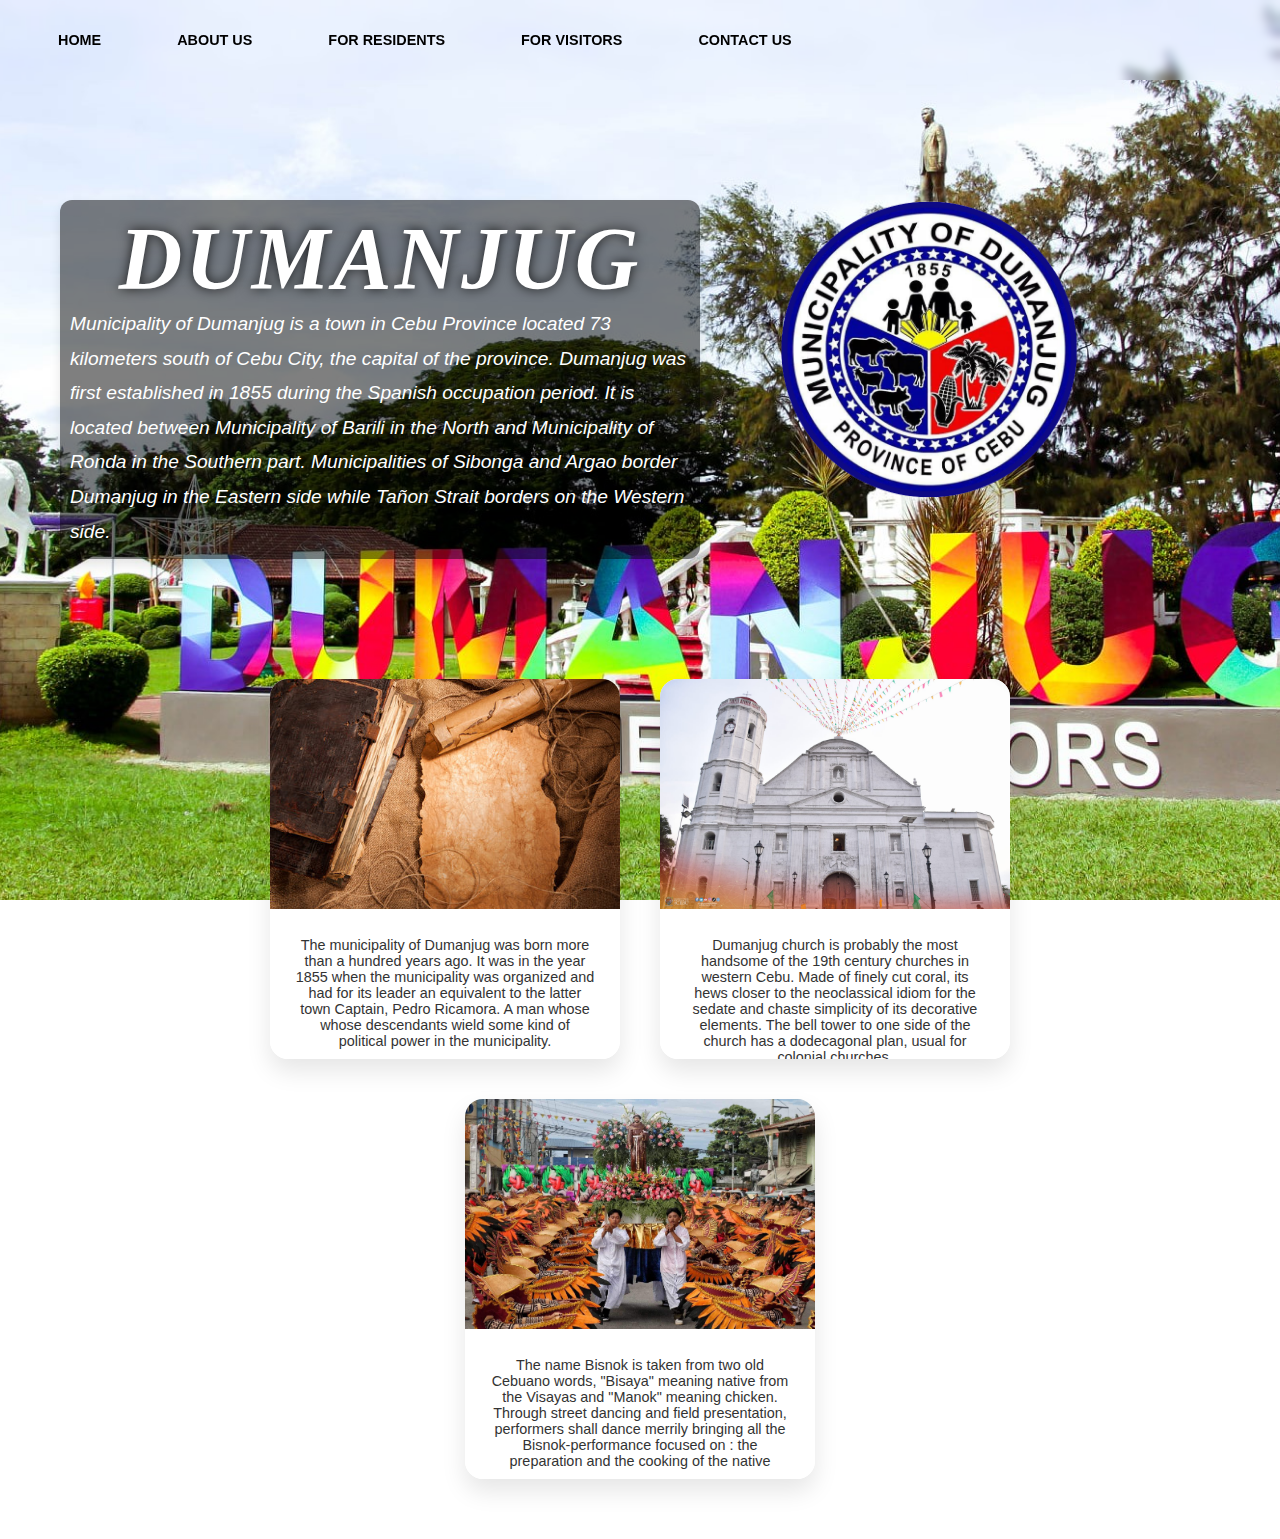
<file: Dumanjug final/index.html>
<!DOCTYPE html>
<html lang="en">

<head>
    <meta charset="UTF-8">
    <meta name="viewport" content="width=device-width, initial-scale=1.0">
    <link rel="stylesheet" href="style.css">
    <link rel="icon" href="images/logonoback.png" type="image/icon type">
    <title>WELCOME TO DUMANJUG</title>

</head>

<body>
    <nav>
        <ul class="menu">
            <li><a class="active" href="#">HOME</a></li>
            <li class="dropdown"><a href="#">ABOUT US</a>
                <ul class="dropdown-content">
                    <li><a href="history.html">History</a></li>
                    <li><a href="legend.html">Legend</a></li>
                    <li><a href="bisnok.html">Bisnok</a></li>
                </ul>
            </li>
            <li class="dropdown"><a href="#">FOR RESIDENTS</a>
                <ul class="dropdown-content">
                    <li><a href="services.html">Emergency Services</a></li>
                    <li><a href="school.html">Schools and Colleges</a></li>
                    <li><a href="barangay.html">Barangays</a></li>
                </ul>
            </li>
            <li class="dropdown"><a href="#">FOR VISITORS</a>
                <ul class="dropdown-content">
                    <li><a href="map.html">Map & Location</a></li>
                    <li><a href="TouristSpot.html">Travel Information</a></li>
                    <li><a href="church.html">Parish Church</a></li>
                </ul>
            </li>
            <li><a href="contact.html">CONTACT US</a></li>
        </ul>
    </nav>

    <div class="about">
        <div class="info">
            <p class="title-info">DUMANJUG</p>
            <br>
            <p class="desc-info">Municipality of Dumanjug is a town in Cebu Province located 73 kilometers south of Cebu
                City, the
                capital of the province. Dumanjug was first established in 1855 during the Spanish occupation
                period. It is located between Municipality of Barili in the North and Municipality of Ronda in the
                Southern part. Municipalities of Sibonga and Argao border Dumanjug in the Eastern side while Tañon
                Strait borders on the Western side.</p>
        </div>
    </div>

    <div class="main-gallery">
        <div class="gallery">
            <img src="images/legend.jpg" alt="Legend">
            <div class="desc">The municipality of Dumanjug was born more than a hundred years ago. It was in the year
                1855 when the municipality was organized and had for its leader an equivalent to the latter town
                Captain, Pedro Ricamora. A man whose whose descendants wield some kind of political power in the
                municipality.
                <br><br>
                <a href="legend.html">
                    <button>Learn More!</button>
                </a>
            </div>
        </div>

        <div class="gallery">
            <img src="images/church.jpg" alt="St.Francis ">
            <div class="desc">Dumanjug church is probably the most handsome of the 19th century churches in western Cebu.
                Made of finely cut coral, its hews closer to the neoclassical idiom for the sedate and chaste simplicity
                of its decorative elements. The bell tower to one side of the church has a dodecagonal plan, usual for
                colonial churches.
                <br><br>
                <a href="church.html">
                    <button>Learn More!</button>
                </a>
            </div>
        </div>

        <div class="gallery">
            <img src="images/bisnok1.jpg" alt="Bisnok">
            <div class="desc">The name Bisnok is taken from two old Cebuano words, "Bisaya" meaning native from the
                Visayas and "Manok" meaning chicken. Through street dancing and field presentation, performers shall
                dance merrily bringing all the Bisnok-performance focused on : the preparation and the cooking of the
                native
                <br><br>
                <a href="bisnok.html">
                    <button>Learn More!</button>
                </a>
            </div>
        </div>
    </div>

    <div class="logo">
        <img src="images/logonoback.png" alt="">
    </div>

</body>

</html>
</file>
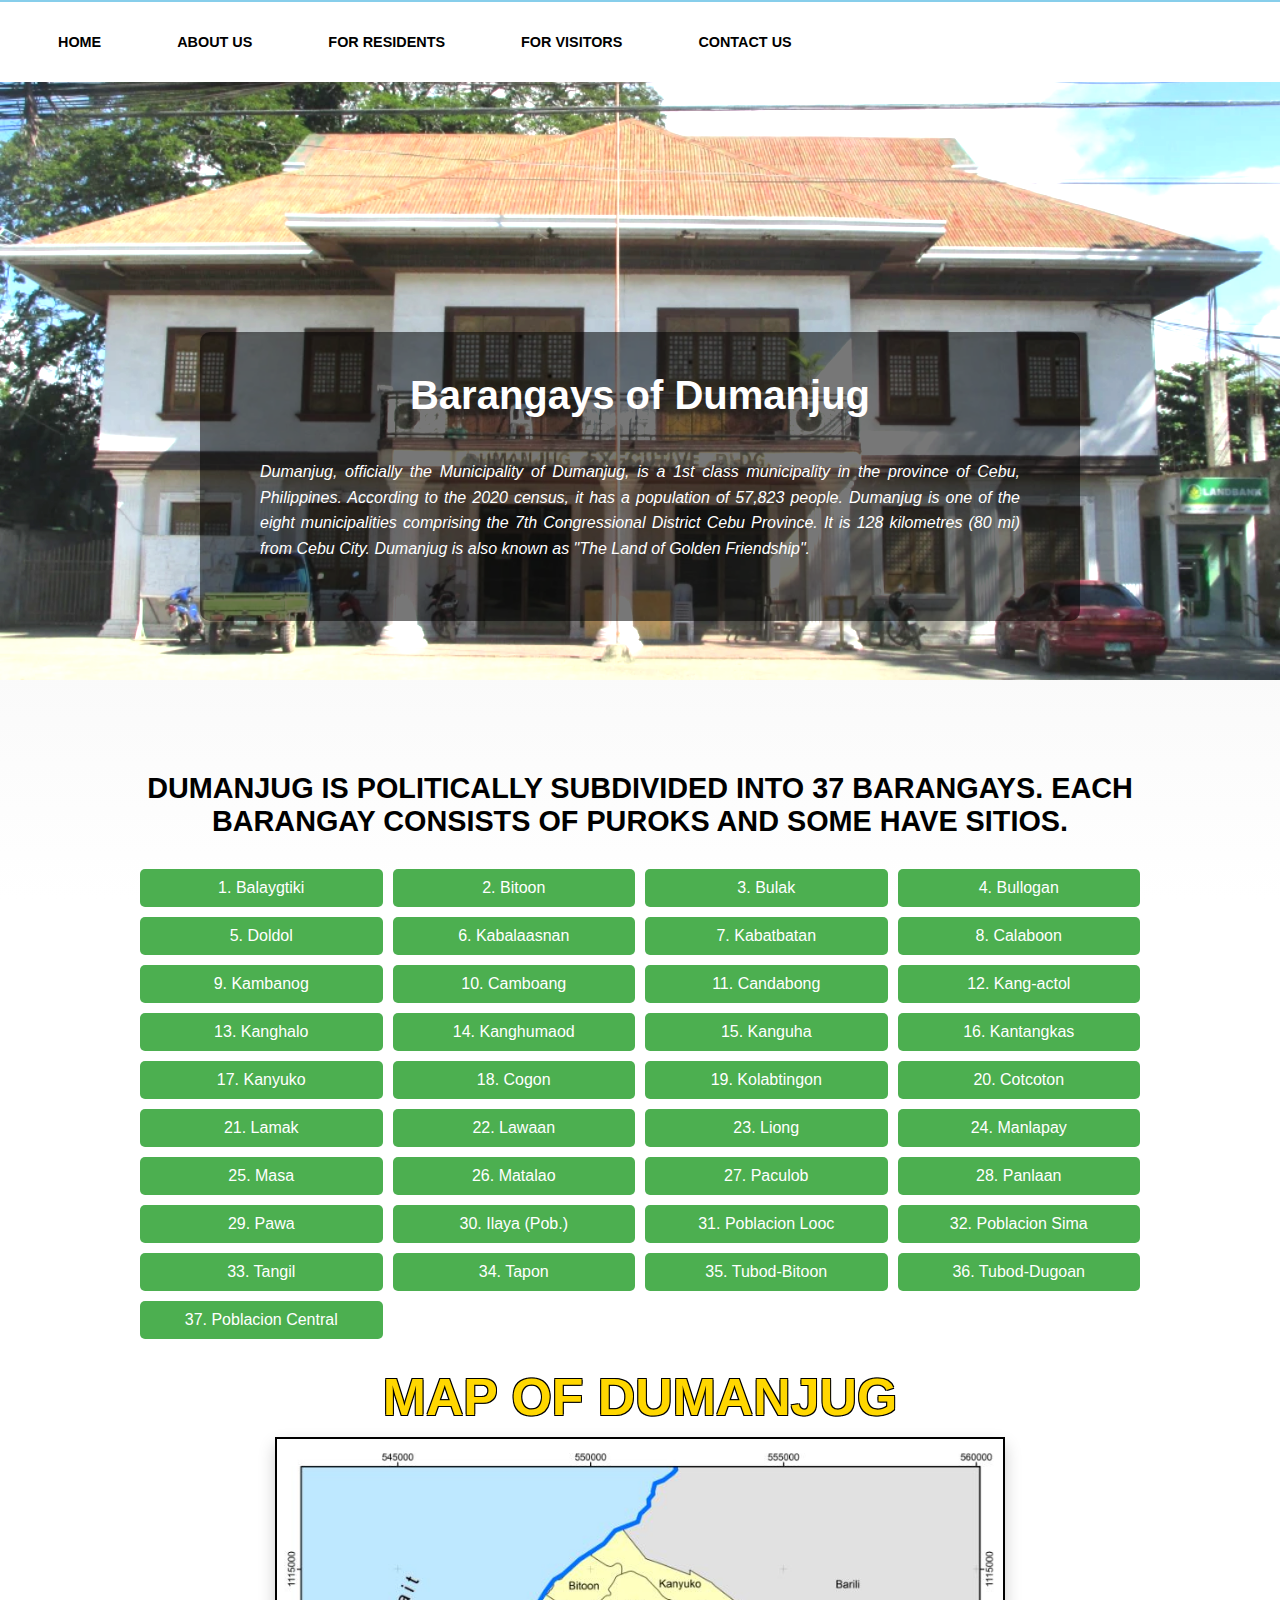
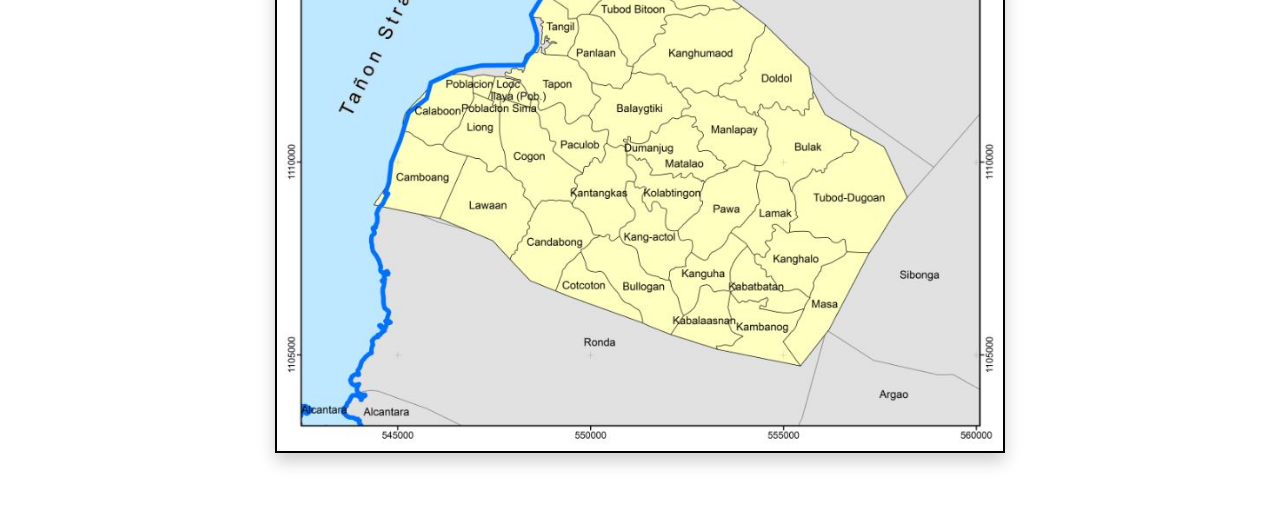
<file: Dumanjug final/barangay.html>
<!DOCTYPE html>
<html lang="en">

<head>
    <meta charset="UTF-8">
    <meta name="viewport" content="width=device-width, initial-scale=1.0">
    <link rel="stylesheet" href="barangaystyle.css">
    <link rel="icon" href="images/logonoback.png" type="image/icon type">
    <title>Barangay</title>
</head>

<body>
    <nav>
        <ul class="menu">
            <li><a class="active" href="index.html">HOME</a></li>
            <li class="dropdown"><a href="#">ABOUT US</a>
                <ul class="dropdown-content">
                    <li><a href="history.html">History</a></li>
                    <li><a href="legend.html">Legend</a></li>
                    <li><a href="bisnok.html">Bisnok</a></li>

                </ul>
            </li>
            <li class="dropdown"><a href="#">FOR RESIDENTS</a>
                <ul class="dropdown-content">
                    <li><a href="services.html">Emergency Services</a></li>
                    <li><a href="school.html">Schools and Colleges</a></li>
                    <li><a href="barangay.html">Barangays</a></li>
                </ul>
            </li>
            <li class="dropdown"><a href="#">FOR VISITORS</a>
                <ul class="dropdown-content">
                    <li><a href="map.html">Map & Location</a></li>
                    <li><a href="TouristSpot.html">Travel Information</a></li>
                    <li><a href="church.html">Parish Church</a></li>
                </ul>
            </li>
            <li><a href="contact.html">CONTACT US</a></li>
        </ul>
    </nav>


    <div class="barangay">
        <h1 class="barangay-title">Barangays of Dumanjug</h1>
        <p class="barangay-description">Dumanjug, officially the Municipality of Dumanjug, is a 1st class municipality
            in the province of Cebu,
            Philippines. According to the 2020 census, it has a
            population of 57,823 people.
            Dumanjug is one of the eight municipalities comprising the 7th Congressional District Cebu Province. It is
            128 kilometres (80 mi) from Cebu City.
            Dumanjug is also known as "The Land of Golden Friendship".</p>
    </div>

    <div class="barangay-list">
        <h2 class="barangay-subtitle">DUMANJUG IS POLITICALLY SUBDIVIDED INTO 37 BARANGAYS. EACH BARANGAY CONSISTS OF
            PUROKS AND SOME HAVE SITIOS.</h2>
    </div>

    <div class="barangay-list">
        <ul class="barangay-grid">
            <li>1. Balaygtiki</li>
            <li>2. Bitoon</li>
            <li>3. Bulak</li>
            <li>4. Bullogan</li>
            <li>5. Doldol</li>
            <li>6. Kabalaasnan</li>
            <li>7. Kabatbatan</li>
            <li>8. Calaboon</li>
            <li>9. Kambanog</li>
            <li>10. Camboang</li>
            <li>11. Candabong</li>
            <li>12. Kang-actol</li>
            <li>13. Kanghalo</li>
            <li>14. Kanghumaod</li>
            <li>15. Kanguha</li>
            <li>16. Kantangkas</li>
            <li>17. Kanyuko</li>
            <li>18. Cogon</li>
            <li>19. Kolabtingon</li>
            <li>20. Cotcoton</li>
            <li>21. Lamak</li>
            <li>22. Lawaan</li>
            <li>23. Liong</li>
            <li>24. Manlapay</li>
            <li>25. Masa</li>
            <li>26. Matalao</li>
            <li>27. Paculob</li>
            <li>28. Panlaan</li>
            <li>29. Pawa</li>
            <li>30. Ilaya (Pob.)</li>
            <li>31. Poblacion Looc</li>
            <li>32. Poblacion Sima</li>
            <li>33. Tangil</li>
            <li>34. Tapon</li>
            <li>35. Tubod-Bitoon</li>
            <li>36. Tubod-Dugoan</li>
            <li>37. Poblacion Central</li>
        </ul>
    </div>`

    <div class="municipality">
        <img src="images/municipal.webp" alt="municipality">
    </div>

    <div class="map-title">
        <h2 class="map-title">MAP OF DUMANJUG</h2>
    </div>

    <div class="map">
        <img src="images/dumanjug-drawmap.jpg" alt="map">
    </div>

</body>

</html>
</file>
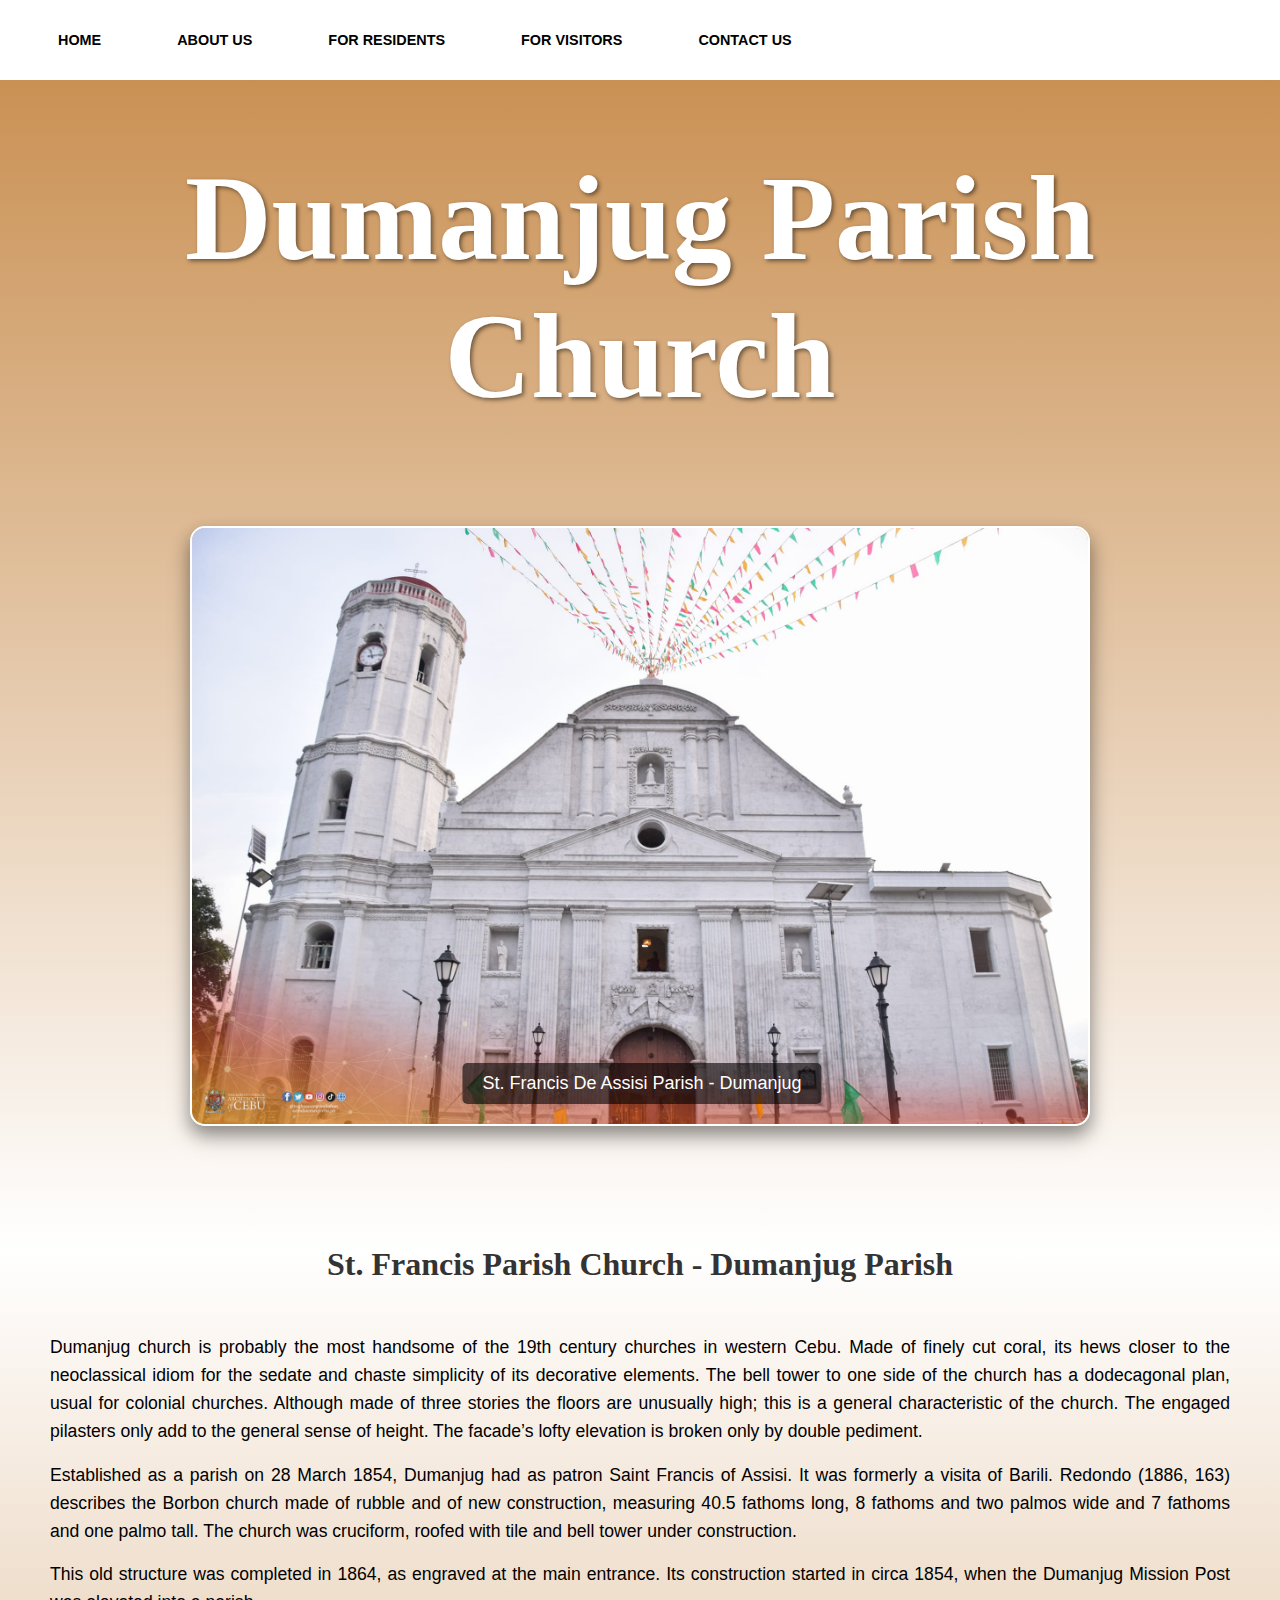
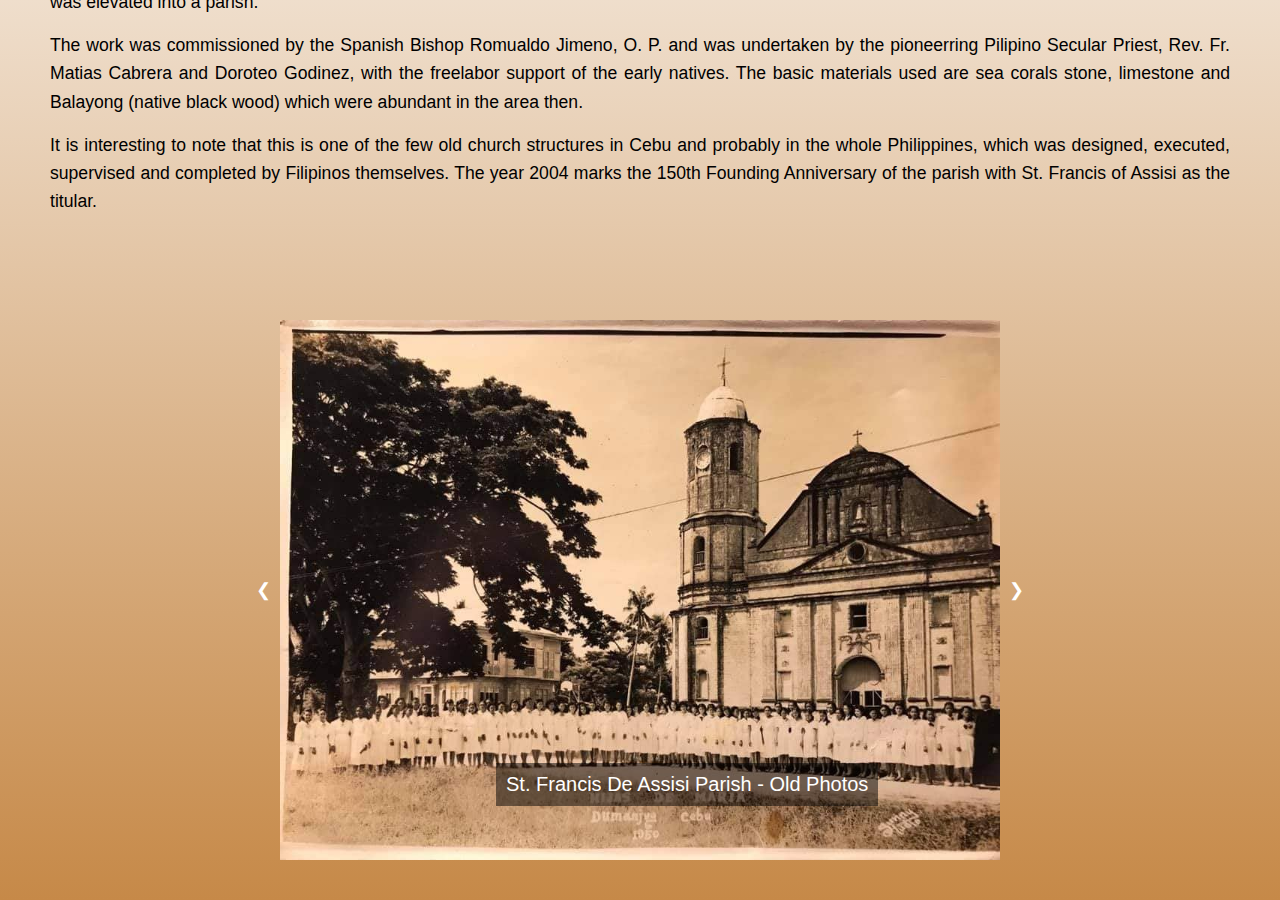
<file: Dumanjug final/church.html>
<!DOCTYPE html>
<html lang="en">
<head>
    <meta charset="UTF-8">
    <meta name="viewport" content="width=device-width, initial-scale=1.0">
    <link rel="stylesheet" href="church.css">
    <script src="church.js"></script>
    <script src="church1.js"></script>
    <link rel="icon" href="images/logonoback.png" type="image/icon type">
    
    <title>Parish Church</title>
   
</head>
<body>

    
    <h1>Dumanjug Parish Church</h1>

    <nav>
        <ul class="menu">
            <li><a class="active" href="index.html">HOME</a></li>
            <li class="dropdown"><a href="#">ABOUT US</a>
                <ul class="dropdown-content">
                    <li><a href="history.html">History</a></li>
                    <li><a href="legend.html">Legend</a></li>
                    <li><a href="bisnok.html">Bisnok</a></li>
                </ul>
            </li>
            <li class="dropdown"><a href="#">FOR RESIDENTS</a>
                <ul class="dropdown-content">
                    <li><a href="services.html">Emergency Services</a></li>
                    <li><a href="school.html">Schools and Colleges</a></li>
                    <li><a href="barangay.html">Barangays</a></li>
                </ul>
            </li>
            <li class="dropdown"><a href="#">FOR VISITORS</a>
                <ul class="dropdown-content">
                    <li><a href="map.html">Map & Location</a></li>
                    <li><a href="touristspot.html">Travel Information</a></li>
                    <li><a href="church.html">Parish Church</a></li>
                </ul>
            </li>
            <li><a href="contact.html">CONTACT US</a></li>
        </ul>
    </nav>
    
    <div class="content1">
        <div class="image-container">
            <!-- First image with text overlay -->
            <div class="image-wrapper">
                <img src="images/church.jpg" alt="Church" class="image">
                <div class="image-text">St. Francis De Assisi Parish - Dumanjug</div>
            </div>
            <!-- Other images -->
            <img src="images/church1.jpg" alt="Church" class="image">
            <img src="images/church2.jpg" alt="Church" class="image">
            <img src="images/church3.jpg" alt="Church" class="image">
        </div>
    </div>
    
    <div class="church-container"></div>
        <h2>St. Francis Parish Church - Dumanjug Parish</h2>
        <div class="church-description-container">
            <p>Dumanjug church is probably the most handsome of the 19th century churches in western Cebu. Made of finely cut coral, its hews closer to the neoclassical idiom for the sedate and chaste simplicity of its decorative elements. The bell tower to one side of the church has a dodecagonal plan, usual for colonial churches. Although made of three stories the floors are unusually high; this is a general characteristic of the church. The engaged pilasters only add to the general sense of height. The facade’s lofty elevation is broken only by double pediment.</p>
            <p>Established as a parish on 28 March 1854, Dumanjug had as patron Saint Francis of Assisi. It was formerly a visita of Barili. Redondo (1886, 163) describes the Borbon church made of rubble and of new construction, measuring 40.5 fathoms long, 8 fathoms and two palmos wide and 7 fathoms and one palmo tall. The church was cruciform, roofed with tile and bell tower under construction.</p>
            <p>This old structure was completed in 1864, as engraved at the main entrance. Its construction started in circa 1854, when the Dumanjug Mission Post was elevated into a parish.</p>
            <p>The work was commissioned by the Spanish Bishop Romualdo Jimeno, O. P. and was undertaken by the pioneerring Pilipino Secular Priest, Rev. Fr. Matias Cabrera and Doroteo Godinez, with the freelabor support of the early natives. The basic materials used are sea corals stone, limestone and Balayong (native black wood) which were abundant in the area then.</p>
            <p>It is interesting to note that this is one of the few old church structures in Cebu and probably in the whole Philippines, which was designed, executed, supervised and completed by Filipinos themselves. The year 2004 marks the 150th Founding Anniversary of the parish with St. Francis of Assisi as the titular.</p>
        </div>
    
        <!-- Slideshow -->
        <div class="slideshow-container">
            <!-- Slide 1 -->
            <div class="image-wrapper">
                <img class="slide" src="images/parish.jpg" alt="Church Image 1">
                <div class="image-caption">St. Francis De Assisi Parish - Old Photos</div>
            </div>
            <!-- Slide 2 -->
            <img class="slide" src="images/parish1.jpg" alt="Church Image 2">
            <!-- Slide 3 -->
            <img class="slide" src="images/parish2.jpg" alt="Church Image 3">
            <!-- Slide 4 -->
            <img class="slide" src="images/parish3.jpg" alt="Church Image 4">
            <!-- Slide 5 -->
            <img class="slide" src="images/parish4.jpg" alt="Church Image 5">
    
            <!-- Navigation Buttons -->
            <button class="slideshow-button slideshow-button-left" onclick="moveSlide(-1)">&#10094;</button>
            <button class="slideshow-button slideshow-button-right" onclick="moveSlide(1)">&#10095;</button>
        </div>
    </div>


</body>

</html>
</file>
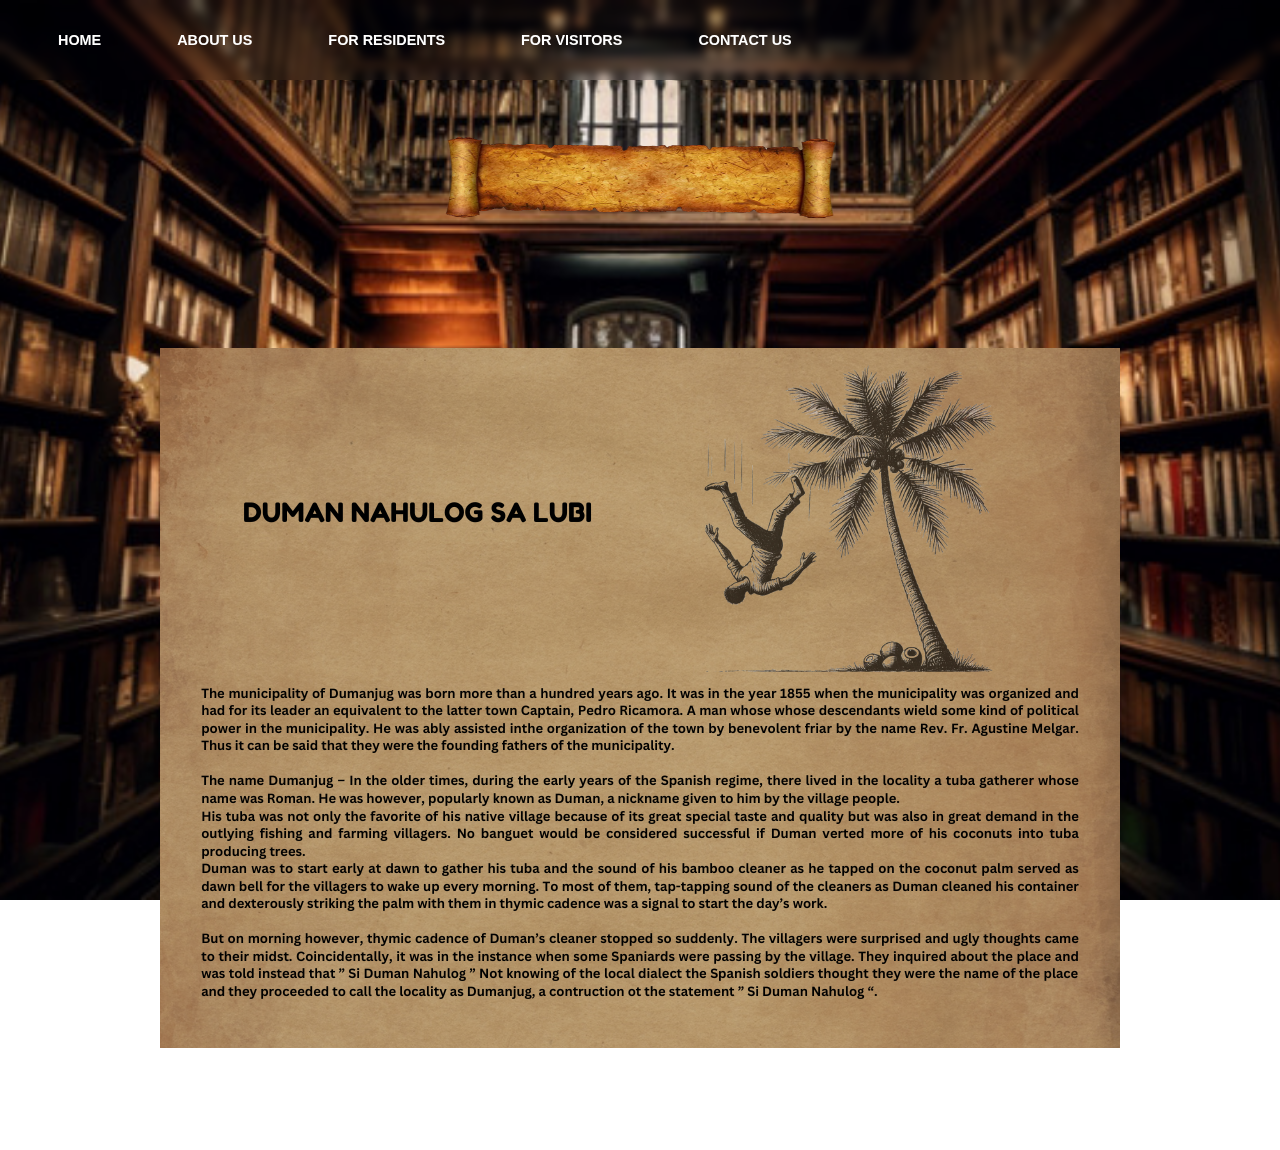
<file: Dumanjug final/legend.html>
<!DOCTYPE html>
<html lang="en">

<head>
    <meta charset="UTF-8">
    <meta name="viewport" content="width=device-width, initial-scale=1.0">
    <link rel="stylesheet" href="legendstyle.css">
    <link rel="icon" href="images/logonoback.png" type="image/icon type">
    <title>History of Dumanjug</title>
</head>

<body>
    <nav>
        <ul class="menu">
            <li><a class="active" href="index.html">HOME</a></li>
            <li class="dropdown"><a href="#">ABOUT US</a>
                <ul class="dropdown-content">
                    <li><a href="history.html">History</a></li>
                    <li><a href="legend.html">Legend</a></li>
                    <li><a href="bisnok.html">Bisnok</a></li>
                </ul>
            </li>
            <li class="dropdown"><a href="#">FOR RESIDENTS</a>
                <ul class="dropdown-content">
                    <li><a href="services.html">Emergency Services</a></li>
                    <li><a href="school.html">Schools and Colleges</a></li>
                    <li><a href="barangay.html">Barangays</a></li>
                </ul>
            </li>
            <li class="dropdown"><a href="#">FOR VISITORS</a>
                <ul class="dropdown-content">
                    <li><a href="map.html">Map & Location</a></li>
                    <li><a href="TouristSpot.html">Travel Information</a></li>
                    <li><a href="church.html">Parish Church</a></li>
                </ul>
            </li>
            <li><a href="contact.html">CONTACT US</a></li>
        </ul>
    </nav>

    <div class="scroll">
        <img src="images/SCROLL.png" alt="SCROLL">
        <p>LEGEND</p>
    </div>
    
    <div class="image-legend">
        <div><img src="images/DUMAN.png" alt=""></div>
    </div>

</body>

</html>
</file>
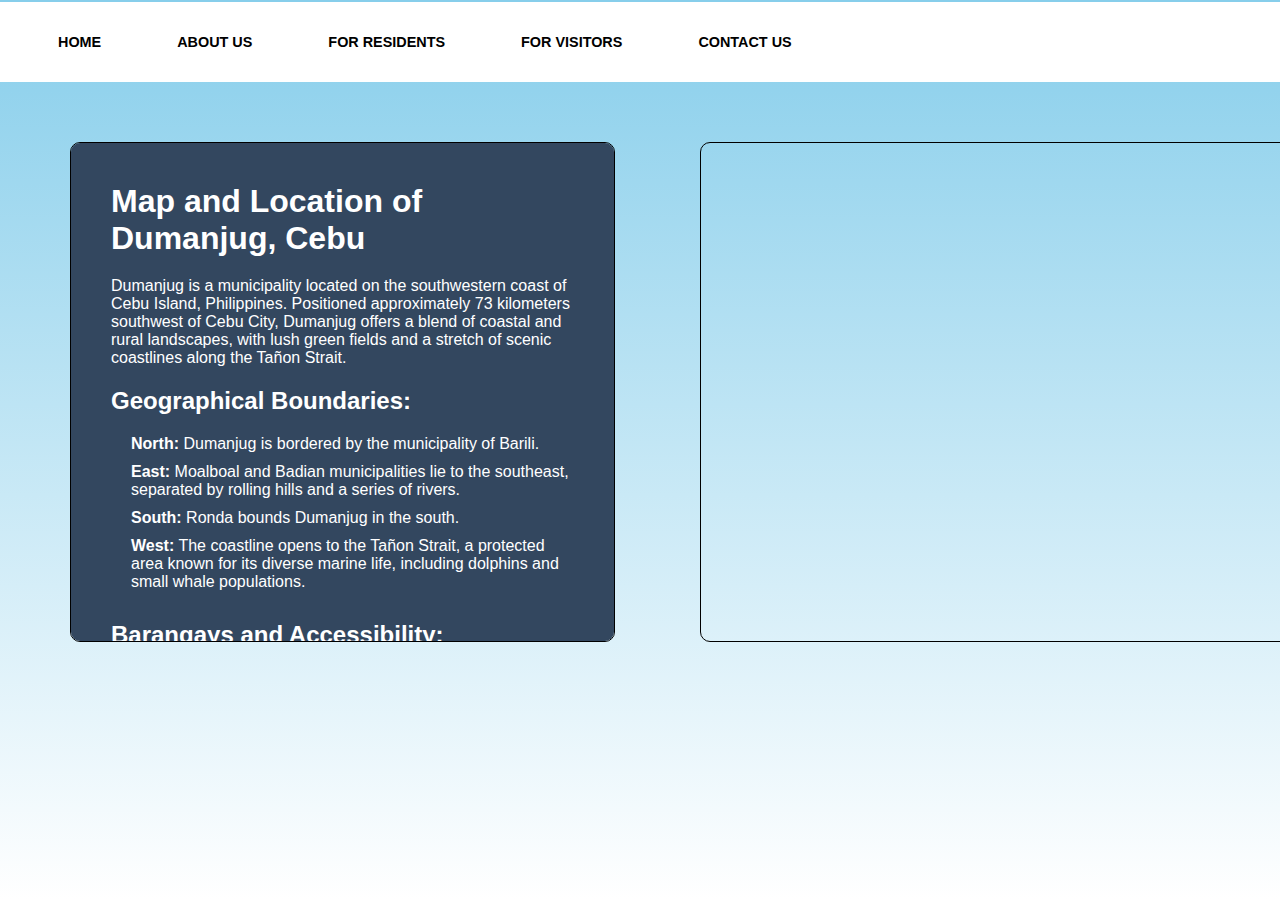
<file: Dumanjug final/map.html>
<!DOCTYPE html>
<html lang="en">

<head>
    <meta charset="UTF-8">
    <meta name="viewport" content="width=device-width, initial-scale=1.0">
    <link rel="stylesheet" href="mapstyle.css">
    <link rel="icon" href="images/logonoback.png" type="image/icon type">
    <title>Map and Location</title>
</head>

<body>
    <nav>
        <ul class="menu">
            <li><a class="active" href="index.html">HOME</a></li>
            <li class="dropdown"><a href="#">ABOUT US</a>
                <ul class="dropdown-content">
                    <li><a href="history.html">History</a></li>
                    <li><a href="legend.html">Legend</a></li>
                    <li><a href="bisnok.html">Bisnok</a></li>
                </ul>
            </li>
            <li class="dropdown"><a href="#">FOR RESIDENTS</a>
                <ul class="dropdown-content">
                    <li><a href="services.html">Emergency Services</a></li>
                    <li><a href="school.html">Schools and Colleges</a></li>
                    <li><a href="barangay.html">Barangays</a></li>
                </ul>
            </li>
            <li class="dropdown"><a href="#">FOR VISITORS</a>
                <ul class="dropdown-content">
                    <li><a href="map.html">Map & Location</a></li>
                    <li><a href="TouristSpot.html">Travel Information</a></li>
                    <li><a href="church.html">Parish Church</a></li>
                </ul>
            </li>
            <li><a href="contact.html">CONTACT US</a></li>
        </ul>
    </nav>

    <div class="main-container">
        <div class="child-container">
            <section>
                <h1>Map and Location of Dumanjug, Cebu</h1>
                <p>Dumanjug is a municipality located on the southwestern coast of Cebu Island, Philippines. Positioned
                    approximately 73 kilometers southwest of Cebu City, Dumanjug offers a blend of coastal and rural landscapes,
                    with lush green fields and a stretch of scenic coastlines along the Tañon Strait.</p>

                <h2>Geographical Boundaries:</h2>
                <ul>
                    <li><strong>North:</strong> Dumanjug is bordered by the municipality of Barili.</li>
                    <li><strong>East:</strong> Moalboal and Badian municipalities lie to the southeast, separated by rolling
                        hills and a series of rivers.</li>
                    <li><strong>South:</strong> Ronda bounds Dumanjug in the south.</li>
                    <li><strong>West:</strong> The coastline opens to the Tañon Strait, a protected area known for its diverse
                        marine life, including dolphins and small whale populations.</li>
                </ul>

                <h2>Barangays and Accessibility:</h2>
                <p>Dumanjug consists of 37 barangays (villages), each with its unique charm and community features. Barangays
                    like Bullogan, located in the northern part of Dumanjug, are known for their scenic views and proximity to
                    natural attractions. The national highway that passes through Dumanjug connects it to Cebu City to the north
                    and the southern municipalities, making it accessible by buses and private vehicles.</p>

                <h2>How to Reach Dumanjug:</h2>
                <p>Travelers can reach Dumanjug by bus or van services from the Cebu South Bus Terminal in Cebu City. The trip
                    generally takes around 2 to 3 hours, depending on traffic conditions, and provides a scenic journey along
                    Cebu’s southwestern coast.</p>
                    
                <div class="image-container">
                    <img src="images/southbus.jpg" alt="South Cebu Map">   
                    <img src="images/sched.png" alt="Dumanjug Map">
                </div>
            </section>
        </div>
    </div>


    <iframe class="map-iframe"
            src="https://www.google.com/maps/embed?pb=!1m18!1m12!1m3!1d71126.2983931475!2d123.4332837358411!3d10.03950837573573!2m3!1f0!2f0!3f0!3m2!1i1024!2i768!4f13.1!3m3!1m2!1s0x33abe0a0d997f67f%3A0x6de145a67753779e!2sDumanjug%2C%20Cebu!5e1!3m2!1sen!2sph!4v1731375050479!5m2!1sen!2sph"
            allowfullscreen="" loading="lazy" referrerpolicy="no-referrer-when-downgrade"></iframe>

</body>
    
</html>
</file>
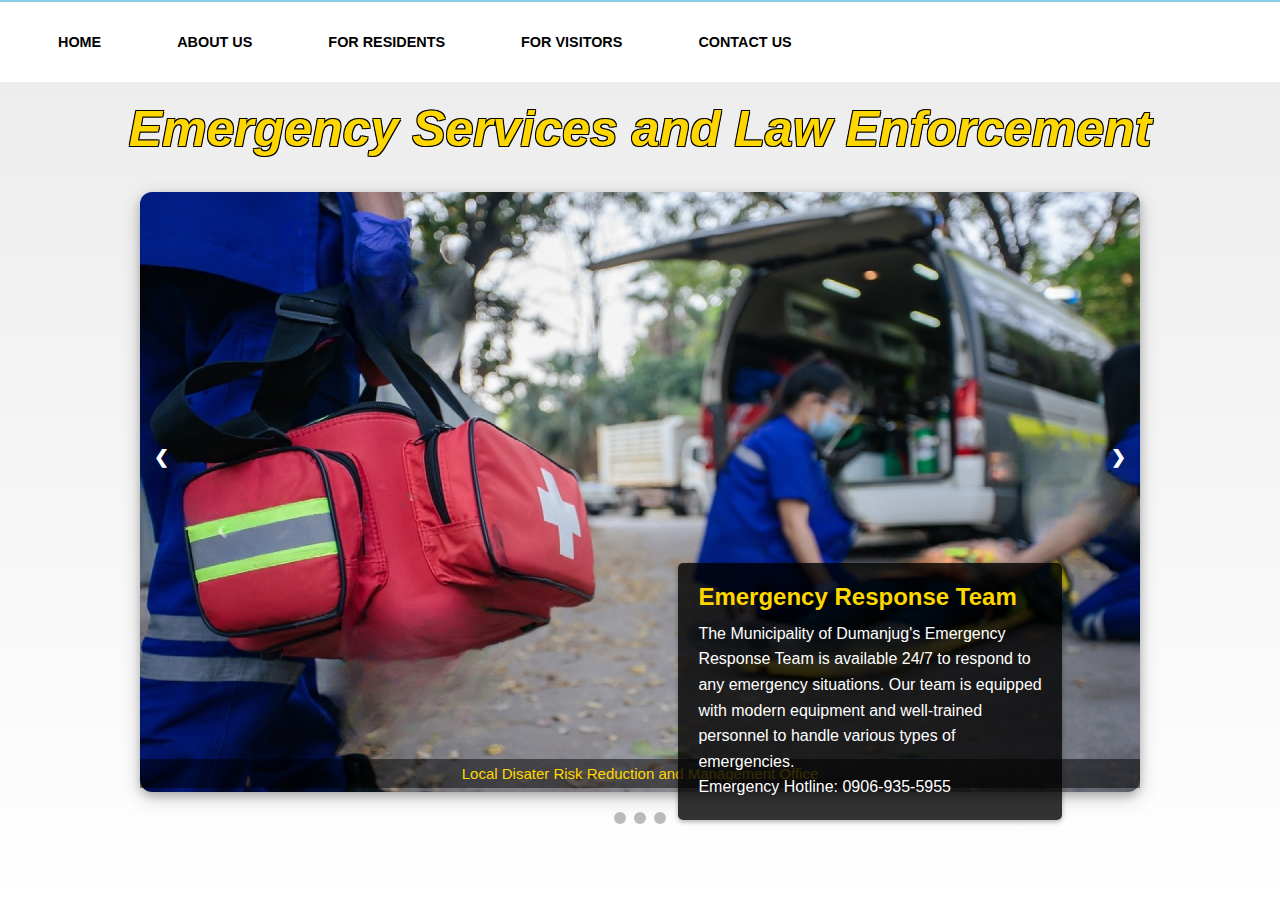
<file: Dumanjug final/services.html>
<!DOCTYPE html>
<html lang="en">

<head>
    <meta charset="UTF-8">
    <meta name="viewport" content="width=device-width, initial-scale=1.0">
    <link rel="stylesheet" href="servicesstyle.css">
    <link rel="icon" href="images/logonoback.png" type="image/icon type">
    <title>Services</title>
</head>

<body>
    <nav>
        <ul class="menu">
            <li><a class="active" href="index.html">HOME</a></li>
            <li class="dropdown"><a href="#">ABOUT US</a>
                <ul class="dropdown-content">
                    <li><a href="history.html">History</a></li>
                    <li><a href="legend.html">Legend</a></li>
                    <li><a href="bisnok.html">Bisnok</a></li>
                </ul>
            </li>
            <li class="dropdown"><a href="#">FOR RESIDENTS</a>
                <ul class="dropdown-content">
                    <li><a href="services.html">Emergency Services</a></li>
                    <li><a href="school.html">Schools and Colleges</a></li>
                    <li><a href="barangay.html">Barangays</a></li>
                </ul>
            </li>
            <li class="dropdown"><a href="#">FOR VISITORS</a>
                <ul class="dropdown-content">
                    <li><a href="map.html">Map & Location</a></li>
                    <li><a href="TouristSpot.html">Travel Information</a></li>
                    <li><a href="church.html">Parish Church</a></li>
                </ul>
            </li>
            <li><a href="contact.html">CONTACT US</a></li>
        </ul>
    </nav>
    
    <div class="title">
        <h1>Emergency Services and Law Enforcement</h1>
    </div>

    <div class="slideshow-container">
        <div class="mySlides fade">
            <div class="numbertext">1 / 3</div>
            <img src="images/EMERGENCY-transformed.jpeg">
            <div class="text">Local Disater Risk Reduction and Management Office</div>
        </div>

        <div class="mySlides fade">
            <div class="numbertext">2 / 3</div>
            <img src="images/firemen.jpeg">
            <div class="text">Bureau of Fire Protection</div>
        </div>

        <div class="mySlides fade">
            <div class="numbertext">3 / 3</div>
            <img src="images/PNP.jpeg">
            <div class="text">Philippine National Police</div>
        </div>

        <a class="prev" onclick="plusSlides(-1)">❮</a>
        <a class="next" onclick="plusSlides(1)">❯</a>
    </div>
    <br>

    <div style="text-align:center">
        <span class="dot" onclick="currentSlide(1)"></span>
        <span class="dot" onclick="currentSlide(2)"></span>
        <span class="dot" onclick="currentSlide(3)"></span>
    </div>

    <div class="descriptions">
        <div class="slide-desc">
            <h2>Emergency Response Team</h2>
            <p>The Municipality of Dumanjug's Emergency Response Team is available 24/7 to respond to any emergency
                situations. Our team is equipped with modern equipment and well-trained personnel to handle various
                types of emergencies.</p>

                <p>Emergency Hotline: 0906-935-5955</p>
        </div>

        <div class="slide-desc">
            <h2>Fire Department</h2>
            <p>Our dedicated firefighters are always ready to protect the community. The Dumanjug Fire Department is
                equipped with modern firefighting equipment and conducts regular training to maintain their readiness in
                responding to fire emergencies.</p>

                <p>Emergency Hotline: 0997-742-5588   </p>
        </div>

        <div class="slide-desc">
            <h2>Police Force</h2>
            <p>The Philippine National Police (PNP) Dumanjug Station ensures the safety and security of our residents.
                They maintain peace and order through regular patrols, quick response to emergencies, and community
                engagement programs.</p>

                <p>Emergency Hotline:  0998-598-6358</p>
        </div>
    </div>

    <script src="service.js"></script>
</body>

</html>
</file>
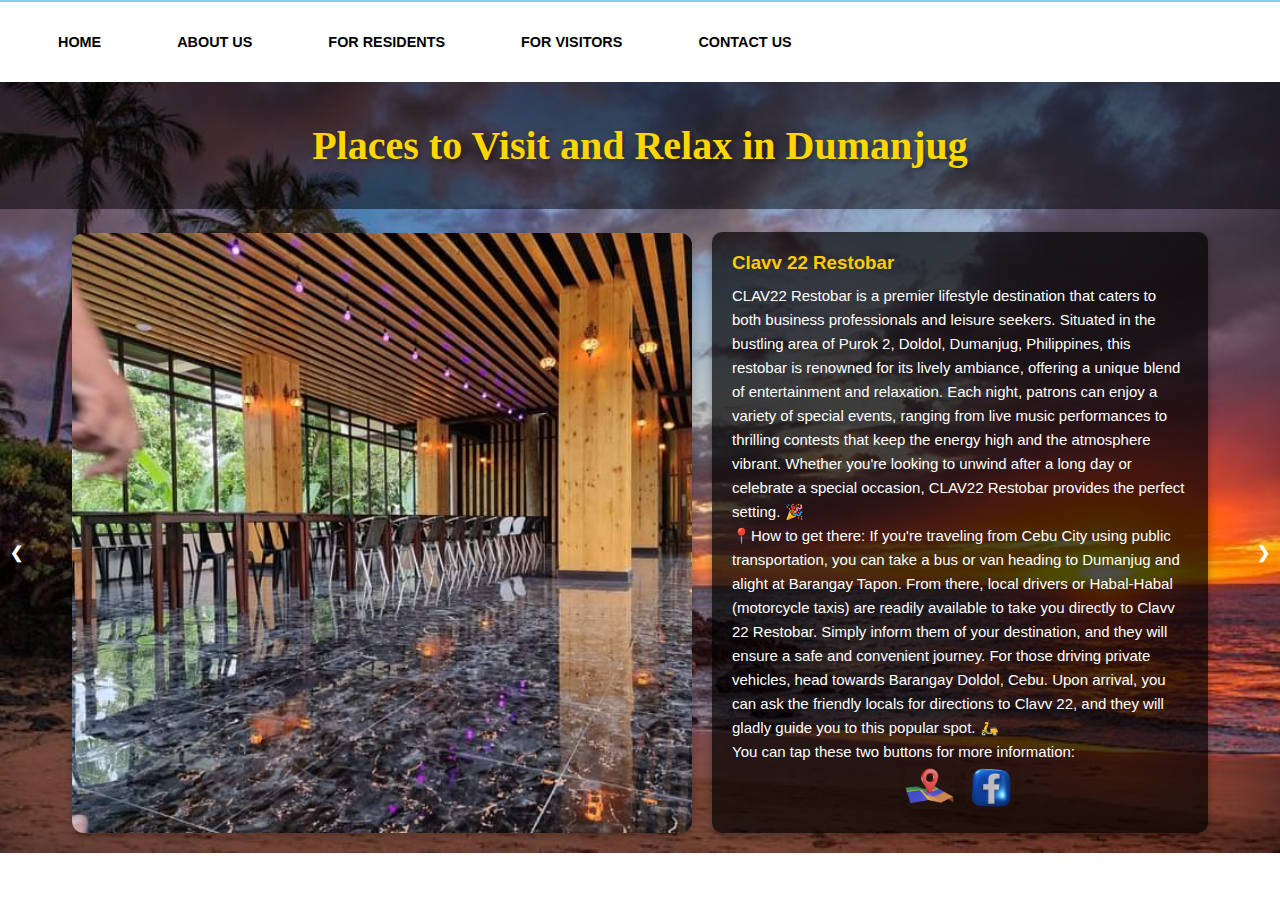
<file: Dumanjug final/TouristSpot.html>
<!DOCTYPE html>
<html lang="en">

<head>
    <meta charset="UTF-8">
    <meta name="viewport" content="width=device-width, initial-scale=1.0">
    <title>Tourist Spots</title>
    <link rel="stylesheet" href="TouristSpot.css">
    <link rel="icon" href="images/logonoback.png" type="image/icon type">
</head>

<body>
    <nav>
        <ul class="menu">
            <li><a class="active" href="index.html">HOME</a></li>
            <li class="dropdown"><a href="#">ABOUT US</a>
                <ul class="dropdown-content">
                    <li><a href="history.html">History</a></li>
                    <li><a href="legend.html">Legend</a></li>
                    <li><a href="bisnok.html">Bisnok</a></li>
                </ul>
            </li>
            <li class="dropdown"><a href="#">FOR RESIDENTS</a>
                <ul class="dropdown-content">
                    <li><a href="services.html">Emergency Services</a></li>
                    <li><a href="school.html">Schools and Colleges</a></li>
                    <li><a href="barangay.html">Barangays</a></li>
                </ul>
            </li>
            <li class="dropdown"><a href="#">FOR VISITORS</a>
                <ul class="dropdown-content">
                    <li><a href="map.html">Map & Location</a></li>
                    <li><a href="touristspot.html">Travel Information</a></li>
                    <li><a href="church.html">Parish Church</a></li>
                </ul>
            </li>
            <li><a href="contact.html">CONTACT US</a></li>
        </ul>
    </nav>

    <header>
        <h1>Places to Visit and Relax in Dumanjug</h1>
    </header>
    <main>
        <div class="slideshow-container">
            <div class="mySlides fade">
                <div class="slide-content">
                    <img src="tourist/clavv22.png" alt="Clavv 22">
                    <div class="slide-desc">
                        <h3>Clavv 22 Restobar</h3>
                        <p>CLAV22 Restobar is a premier lifestyle destination that caters to both business professionals
                            and leisure seekers. Situated in the bustling area of Purok 2, Doldol, Dumanjug,
                            Philippines, this restobar is renowned for its lively ambiance, offering a unique blend of
                            entertainment and relaxation. Each night, patrons can enjoy a variety of special events,
                            ranging from live music performances to thrilling contests that keep the energy high and the
                            atmosphere vibrant. Whether you're looking to unwind after a long day or celebrate a special
                            occasion, CLAV22 Restobar provides the perfect setting. 🎉</p>
                        <p>📍How to get there: If you're traveling from Cebu City using public transportation, you can
                            take a bus or van heading to Dumanjug and alight at Barangay Tapon. From there, local
                            drivers or Habal-Habal (motorcycle taxis) are readily available to take you directly to
                            Clavv 22 Restobar. Simply inform them of your destination, and they will ensure a safe and
                            convenient journey. For those driving private vehicles, head towards Barangay Doldol, Cebu.
                            Upon arrival, you can ask the friendly locals for directions to Clavv 22, and they will
                            gladly guide you to this popular spot. 🛵</p>
                        <p>You can tap these two buttons for more information:</p>
                        <div class="button-container">
                            <a href="https://maps.app.goo.gl/bdxvFxBX8o5zYfyN9" target="_blank">
                                <img src="button/1.gif" alt="" class="button-image">
                            </a>
                            <a href="https://www.facebook.com/profile.php?id=100089387260541" target="_blank">
                                <img src="button/2.gif" alt="" class="button-image">
                            </a>
                        </div>
                    </div>
                </div>
            </div>
            <div class="mySlides fade">
                <div class="slide-content">
                    <img src="tourist/rosalinas.jpg" alt="Rosalinas">
                    <div class="slide-desc">
                        <h3>Rosalinas & Marie Restaurant</h3>
                        <p>Immerse yourself in the lively and welcoming atmosphere of Rosalina's, ideally located in
                            Sitio Bangag, Tangil, Dumanjug, Philippines. Enjoy a wide selection of delightful drinks and
                            engage in spirited karaoke sessions that promise to entertain. Whether you're planning a
                            family dinner or a special event, Rosalina's provides a warm and inviting space that
                            guarantees an unforgettable experience. 🎤</p>
                        <p>📍Getting there is straightforward: Simply alight at Tangil, Dumanjug, Cebu, as the
                            restaurant
                            is conveniently situated beside the main highway. Bus drivers are familiar with the
                            location, making it easy to reach. For those traveling by private vehicle, ample parking is
                            available, ensuring a hassle-free visit. 🚗</p>
                        <p>You can tap these two buttons for more information:</p>
                        <div class="button-container">
                            <a href="https://maps.app.goo.gl/cpHBg5C25PVjC7HbA" target="_blank">
                                <img src="button/1.gif" alt="" class="button-image">
                            </a>
                            <a href="https://www.facebook.com/qrosalinas"   target="_blank">
                                <img src="button/2.gif" alt="" class="button-image">
                            </a>
                        </div>
                    </div>
                </div>
            </div>

            <div class="mySlides fade">
                <div class="slide-content">
                    <img src="tourist/Baybaydumanjug.jpg" alt="Baybay Dumanjug">
                    <div class="slide-desc">
                        <h3>Baybay Dumanjug</h3>
                        <p>Discover the ultimate beach getaway at Baybay Dumanjug, a hidden gem in southern Cebu. With
                            its pristine, crystal-clear waters and tranquil surroundings, this beach is the perfect
                            destination for sunbathing, swimming, and unwinding. Nestled in the picturesque locale of
                            Bitoon, Dumanjug, Cebu, Philippines, Baybay Dumanjug promises a rejuvenating escape that
                            will invigorate your senses and leave you longing for more. 🏖️</p>
                        <p>📍Getting there is a breeze: From Cebu City, simply alight at the Petron Gas Station next to
                            the Cebeco Office. The beach is just a short walk away, and friendly locals are always ready
                            to guide you. For those traveling by private vehicle, the resort offers ample parking space,
                            ensuring a hassle-free visit. Experience the serene beauty of Baybay Dumanjug and create
                            unforgettable memories. 🚶‍♂️</p>
                        <p>You can tap these two buttons for more information:</p>
                        <div class="button-container">
                            <a href="https://maps.app.goo.gl/E7DuTKPj3iEsKxRZ7" target="_blank">
                                <img src="button/1.gif" alt="" class="button-image">
                            </a>
                            <a href="https://www.facebook.com/BaybayBeachResortDumanjug" target="_blank">
                                <img src="button/2.gif" alt="" class="button-image">
                            </a>
                        </div>
                    </div>
                </div>
            </div>

            <div class="mySlides fade">
                <div class="slide-content">
                    <img src="tourist/cambanogfalls.jpg" alt="Cambanog Falls">
                    <div class="slide-desc">
                        <h3>Cambanog Falls</h3>
                        <p>The hidden gem of Dumanjug explored. 💎 It is said that this waterfall just recently had an
                            enormous flow of water. Probably a new source emerged upstream. Dumanjug LGU is already
                            working on developing this tourist destination. It is also known as Masa Falls if you came
                            from the left side of the Falls. Previously, it is also named as Kawasan Falls of Dumanjug.
                            😁🤙</p>
                        <p>📍 Directions: From Cebu City to Prince Warehouse Sibonga. Turn Right to Sibonga-Dumanjug
                            Road for around 17km. There is a road at the left going to Brgy. Masa, Dumanjug. From there,
                            ask the locals. 😉😍</p>
                        <p>You can tap these two buttons for more information:</p>
                        <div class="button-container">
                            <a href="https://maps.app.goo.gl/Vmmp3vT6GzHKs8qo7" target="_blank">
                                <img src="button/1.gif" alt="" class="button-image">
                            </a>
                            <a href="https://www.facebook.com/profile.php?id=100088441531144" target="_blank"   >
                                <img src="button/2.gif" alt="" class="button-image">
                            </a>
                        </div>
                    </div>
                </div>
            </div>
            <div class="mySlides fade">
                <div class="slide-content">
                    <img src="tourist/windypeak.jpg" alt="Windpeak Resort">
                    <div class="slide-desc">
                        <h3>Windy Peak Campsite and Retreat Center</h3>
                        <p>Windpeak Resort is your exclusive farm-stay venue, perfect for church camps, corporate
                            getaways, team-building activities, and retreats. Nestled atop a mountain in Loranisa Farms,
                            Cotcoton, Dumanjug, Cebu, it offers a serene and picturesque environment with stunning views
                            and top-notch amenities. Experience the ultimate blend of relaxation and adventure at
                            Windpeak Resort. 🏞️</p>
                        <p>📍HOW TO GET THERE:
                            Guided navigation (convoy) to the site from Dumanjug town proper. The site is in a remote
                            area and is navigable on google maps. Our staff are available to meet our booked guests at
                            Dumanjug town proper for a convoy to the site.
                            SUVs and/or vans are recommended.
                            Travellers may experience short stretches of rough and narrow roads. Big buses are not
                            ideal. Please note that the camp currently does not offer transportation services. 🚙</p>
                        <p>You can tap these two buttons for more information:</p>
                        <div class="button-container">
                            <a href="https://maps.app.goo.gl/yD1Sb6j6H8huXNbT8" target="_blank">
                                <img src="button/1.gif" alt="" class="button-image">
                            </a>
                            <a href="https://www.facebook.com/windypeakcamp" target="_blank">
                                <img src="button/2.gif" alt="" class="button-image">
                            </a>
                        </div>
                    </div>
                </div>
            </div>
            <div class="mySlides fade">
                <div class="slide-content">
                    <img src="tourist/mt.sinai.jpg" alt="Mt. Sinai">
                    <div class="slide-desc">
                        <h3>Mt. Sinai</h3>
                        <p>Mt. Sinai is a captivating hiking destination renowned for its exhilarating trails and
                            awe-inspiring views. It's an essential visit for adventure enthusiasts and nature lovers
                            alike. Located in Masa, Dumanjug, this gem offers an unforgettable experience. 🥾
                            📍HOW TO GET THERE:
                            🚘 By Car: Embark on a scenic drive from the city to Sibonga Public Market, then turn right
                            onto the Sibonga-Dumanjug Road. Continue until you reach Mt. Sinai, conveniently located
                            near the Masa Barangay Hall. For seamless navigation, use Google Maps or Waze to "Mt.
                            Sinai".
                            🔸️SIDETRIP: Enhance your adventure with a sidetrip to the enchanting Cambanog Falls, Lusno
                            Falls, or the mesmerizing Pityak Falls (Tubod-Dugoan Falls). These nearby attractions
                            promise to enrich your journey with more natural wonders. 🌊</p>
                        <p>You can tap these two buttons for more information:</p>
                        <div class="button-container">
                            <a href="https://maps.app.goo.gl/TMNGUq6b5sb6Wsv77" target="_blank">
                                <img src="button/1.gif" alt="" class="button-image">
                            </a>
                            <a href="https://www.facebook.com/LGUDumanjug" target="_blank">
                                <img src="button/2.gif" alt="" class="button-image">
                            </a>
                        </div>
                    </div>
                </div>
            </div>
            <div class="mySlides fade">
                <div class="slide-content">
                    <img src="tourist/plaza.jpg" alt="Dumanjug Plaza">
                    <div class="slide-desc">
                        <h3>Dumanjug Plaza</h3>
                        <p>Discover the heart of Dumanjug at the vibrant Dumanjug Plaza, a premier destination for
                            fitness enthusiasts and community lovers alike. This expansive open space invites you to
                            jog, walk, or simply unwind amidst a lively atmosphere. Indulge in a culinary adventure with
                            a variety of restaurants and local vendors offering mouth-watering halo-halo and other
                            delectable local treats. Nestled near the sea, the plaza provides a refreshing escape with
                            its invigorating sea breeze and stunning views. Strategically located behind Gaisano Grand
                            Mall and in front of Dumanjug Parish Church, Dumanjug Plaza is an essential stop for anyone
                            visiting the area. 🌳</p>
                        <p>📍 How to get there: Situated in Barangay Poblacion, Dumanjug, the plaza is easily
                            accessible. Travelers from Cebu City can conveniently arrive at the exact location or the
                            town center, with the plaza just a short walk away. For those with private vehicles, direct
                            access to the plaza is available, complete with ample parking facilities. 🚗</p>
                        <p>You can tap these two buttons for more information:</p>
                        <div class="button-container">
                            <a href="https://maps.app.goo.gl/jv1KRMp1uU2jdPby8" target="_blank">
                                <img src="button/1.gif" alt="" class="button-image">
                            </a>
                            <a href="https://www.facebook.com/LGUDumanjug" target="_blank">
                                <img src="button/2.gif" alt="" class="button-image">
                            </a>
                        </div>
                    </div>
                </div>
            </div>

            <a class="prev" onclick="plusSlides(-1)">&#10094;</a>
            <a class="next" onclick="plusSlides(1)">&#10095;</a>
        </div>
    </main>

    <script src="TouristSpot.js"></script>
</body>

</html>
</file>
<file: Dumanjug final/style.css>
* {
    margin: 0;
    padding: 0;
    box-sizing: border-box;
    list-style: none;
}

body {
    font-family: Arial, sans-serif;
    background-image: url('images/welcome.jpg');
    background-size: cover;
    background-position: center;
    background-repeat: no-repeat;
    background-attachment: fixed;
    min-height: 100vh;
    display: flex;
    flex-direction: column;
}


nav {
    background-color: transparent;
    padding: 20px 0;
    backdrop-filter: blur(5px);
    position: relative;
    z-index: 1000;
}

.menu {
    display: flex;
    justify-content: flex-start;
    align-items: center;
    padding-left: 20px;
}

.menu li {
    position: relative;
    margin: 0 20px;
}

.menu li a {
    text-decoration: none;
    color: #000000;
    padding: 12px 18px;
    display: block;
    transition: all 0.3s ease;
    font-size: 0.9em;
    text-shadow: none;
    font-weight: bold;
}

.menu li a:hover {
    background-color: rgba(255, 255, 255, 0.2);
    border-radius: 5px;
}

.dropdown-content {
    display: none;
    position: absolute;
    top: 100%;
    left: 0;
    background-color: rgba(255, 255, 255, 0.5); /* Changed from 0.8 to 0.5 to make it less visible */
    min-width: 205px;
    box-shadow: 0 8px 16px rgba(0,0,0,0.1);
    z-index: 1001;
    border-radius: 5px;
    backdrop-filter: blur(5px);
}

.dropdown-content li a {
    padding: 14px 18px;
    color: #000000;
    font-size: 0.8em;
}

.dropdown-content li a:hover {
    color: white;
    background-color: #000000d6;
}

.dropdown:hover .dropdown-content {
    display: block;
}

.logo {
    position: absolute;
    margin-top: 200px;
    right: 200px;
    z-index: 999;
}

.logo img {
    max-width: 300px;
    height: auto;
    transition: transform 0.3s ease-in-out;
}

.logo img:hover {
    transform: scaleX(-1);
}

.container {
    width: 95%;
    max-width: 1400px;
    margin: 60px auto;
    background-color: rgba(255, 255, 255, 0.9);
    border-radius: 12px;
    box-shadow: 0 6px 12px rgba(0, 0, 0, 0.1);
    padding: 40px;
}

.about {
    text-align: left;
    margin: 120px 100px 60px 60px; /* Increased top margin from 60px to 120px */
    background-color: rgba(0, 0, 0, 0.5);  /* Changed from 0.8 to 0.5 to make it less visible */
    padding: 10px;
    border-radius: 12px;
    box-shadow: 0 6px 12px rgba(0, 0, 0, 0.1);
    position: relative;
    z-index: 1;
    max-width: 50%;
}

.info {
    max-width: 100%;
    margin: 0;
    line-height: 1.8;
}

.info .title-info {
    font-family: 'Script MT Bold', 'Brush Script MT', cursive;
    font-size: 5.5em;
    margin-top: -30px;
    margin-bottom: -60px;
    color: #FFFFFF;
    text-shadow: 0 0 12px rgba(0, 0, 0, 0.8);
    letter-spacing: 3px;
    text-transform: uppercase;
    text-align: center;
    font-style: italic;
    font-weight: bold;
}

.info .desc-info {
    font-size: 1.2em;
    color: #FFFFFF;
    text-shadow: none;
    font-style: italic;
}

.main-gallery {
    display: flex;
    justify-content: center;
    flex-wrap: wrap;
    gap: 40px;
    margin: 60px auto;
    max-width: 80%;
}

.gallery {
    width: 350px;
    height: 380px;
    background: #FFFFFF;
    box-shadow: 0 12px 24px rgba(0, 0, 0, 0.1);
    border-radius: 18px;
    overflow: hidden;
    transition: transform 0.5s ease, box-shadow 0.5s ease, width 0.5s ease, height 0.5s ease;
    position: relative;
    font-size: 0.9em;
}

.gallery:hover {
    transform: translateY(-12px);
    width: 380px;
    height: 460px;
    box-shadow: 0 18px 36px rgba(0, 0, 0, 0.2);
    z-index: 10;
}

.gallery img {
    width: 100%;
    height: 230px;
    object-fit: cover;
    transition: height 0.5s ease;
}

.gallery:hover img {
    height: 250px;
}

.desc {
    padding: 25px;
    text-align: center;
    height: calc(100% - 230px);
    transition: height 0.5s ease;
    display: flex;
    flex-direction: column;
    justify-content: space-between;
    font-size: 1em;
    color: #333333;
    background-color: #FFFFFF;
}

.gallery:hover .desc {
    height: calc(100% - 250px);
}

.desc button {
    background-color: #0b5bfc;
    color: #FFFFFF;
    border: none;
    padding: 12px 24px;
    margin-top: auto;
    cursor: pointer;
    transition: background-color 0.3s;
    font-size: 1em;
    border-radius: 5px;
}

.desc button:hover {
    background-color: #555555;
}

footer {
    background-color: #FFFFFF;
    color: #000000;
    text-align: center;
    padding: 15px 0;
    margin-top: auto;
    font-size: 0.9em;
}

footer a {
    color: #000000;
    text-decoration: none;
}

footer a:hover {
    text-decoration: underline;
}

@media screen and (max-width: 768px) {
    .menu {
        flex-direction: column;
        align-items: flex-start;
    }

    .menu li {
        margin: 12px 0;
    }

    .dropdown-content {
        position: static;
        display: none;
        background-color: rgba(255, 255, 255, 0.5); /* Changed from 0.8 to 0.5 to make it less visible */
    }

    .dropdown:hover .dropdown-content {
        display: block;
    }

    .about {
        margin: 60px auto;
        max-width: 90%;
    }

    .main-gallery {
        justify-content: center;
        max-width: 90%;
        margin: 60px auto;
    }

    .gallery:hover {
        width: 100%;
        height: auto;
    }

    .gallery img, .gallery:hover img {
        height: auto;
    }

    .desc, .gallery:hover .desc {
        height: auto;
    }

    .logo {
        position: static;
        text-align: right;
        padding: 10px 20px;
    }

    .logo img {
        max-width: 120px;
    }
}
</file>
<file: Dumanjug final/barangaystyle.css>
* {
    margin: 0;
    padding: 0;
    box-sizing: border-box;
    list-style: none;
}

body {
    font-family: Arial, sans-serif; 
    background: linear-gradient(to bottom, rgba(128, 128, 128, 0.156), white); /* Gradient from sky blue to white */
    background-size: cover;
    background-position: center;
    background-repeat: no-repeat;
    background-attachment: fixed;
    min-height: 100vh;
    display: flex;
    flex-direction: column;
    overflow-x: hidden; /* Add this line to hide horizontal scrollbar */
    color: #FFFFFF;
}
nav {
    background-color: rgb(255, 255, 255); /* Make the background semi-transparent */
    padding: 20px 0;
    backdrop-filter: blur(60px);
    position: relative;
    z-index: 1000;
    width: 100%;
    border-top: 2px solid #87CEEB;
}

.menu {
    display: flex;
    justify-content: flex-start;
    align-items: center;
    padding-left: 20px;
}

.menu li {
    position: relative;
    margin: 0 20px;
}

.menu li a {
    text-decoration: none;
    color: #000000;
    padding: 12px 18px;
    display: block;
    transition: all 0.3s ease;
    font-size: 0.9em;
    text-shadow: none;
    font-weight: bold;
}

.menu li a:hover {
    background-color: rgba(255, 255, 255, 0.8);
    border-radius: 5px;
}

.dropdown-content {
    display: none;
    position: absolute;
    top: 100%;
    left: 0;
    background-color:  rgb(255, 255, 255);
    min-width: 205px;
    z-index: 1001;
    border-radius: 5px;
    backdrop-filter: blur(1px);
}

.dropdown-content li a {
    padding: 14px 18px;
    color: #000000;
    font-size: 0.8em;
}

.dropdown-content li a:hover {
    color: #ffffff; /* Change text color on hover */
    background-color: #000000;  
}

.dropdown:hover .dropdown-content {
    display: block;
}

.logo {
    position: absolute;
    margin-top: 200px;
    right: 200px;
    z-index: 999;
}

.logo img {
    max-width: 300px;
    height: auto;
    transition: transform 0.3s ease-in-out;
}

.logo img:hover {
    transform: scaleX(-1);
}

.municipality {
    position: absolute;
    top: 0;
    left: 0;
    width: 100%;
    height: 100%;
    z-index: -1;
    margin-top: 80px;
}
.municipality img {
    width: 100%; /* Change from fixed width to 100% */
    height: 600px;
    object-fit: cover;
    filter: brightness(1.4); /* Make the image brighter */
}

.barangay {
    position: relative;
    padding: 40px;
    border-radius: 10px;
    background-color: rgba(0, 0, 0, 0.534); /* Darker semi-transparent background for better readability */
    margin: 200px auto; /* Center horizontally */
    margin-top: 250px;
    max-width: 1000px; /* Max width for responsiveness */
}

.barangay-title {
    color:  #ffffff; /* Change to gold for better contrast against dark background */
    font-size: 2.5em;
    margin-bottom: 20px;
    text-align: center;
    padding: 1px;
    border-radius: 5px;
}

.barangay-description {
    color: #FFFFFF; /* Change to white for better contrast against dark background */
    font-style: italic;
    line-height: 1.6;
    text-align: justify;
    padding: 20px;
    border-radius: 5px;
    max-width: 800px;
    margin: 0 auto;
    background-color: rgba(0, 0, 0, 0); /* Darker background for better readability */
}

.barangay-subtitle {
    color: #000000; /* Enhance with a vibrant orange color */
    font-size: 1.8em;
    font-weight: bold;
    margin: 30px auto;
    text-align: center;
    padding: 1px;
    border-radius: 5px;
    margin-top: -50px;
    max-width: 80%;
    background-color: transparent; /* Add a semi-transparent dark background for contrast */
}

.barangay-grid {
    display: grid;
    grid-template-columns: repeat(auto-fill, minmax(200px, 1fr));
    gap: 10px;
    padding: 100px;
    margin: 10px auto; /* Center the grid */
    margin-top: -100px;
    max-width: 1200px; /* Add max-width for better responsiveness */
}

.barangay-grid li {
    background-color: #4CAF50;
    padding: 10px;
    border-radius: 5px;
    text-align: center;
    transition: background-color 0.3s ease;
    color: #FFFFFF;
}

.barangay-grid li:hover {
    background-color: #388E3C;
}

.map {
    position: relative; /* Change from absolute to relative */
    width: 100%;
    max-width: 730px; /* Add max-width */
    margin: 50px auto; /* Center the map and adjust margin */
}

.map img {
    width: 100%;
    height: auto; /* Change from fixed height to auto */
    object-fit: cover;
    box-shadow: 0 8px 16px rgba(0, 0, 0, 0.2);
    border: 2px solid #000000;
    margin-top: -100px;
}

.map-title {
    color: gold;
    font-size: 1.8em;
    text-align: center; /* Center the title */
    margin-bottom: 30px;
    margin-top: -50px; /* Add some space below the title */
    text-shadow: -1px -1px 0 #000, 1px -1px 0 #000, -1px 1px 0 #000, 1px 1px 0 #000; /* Adding text border */
}

footer {
    background-color: rgb(0, 107, 255);
    color: #000000;
    text-align: center;
    padding: 15px 0;
    margin-top: 50px; /* Reduce top margin */
    font-size: 0.9em;
    width: 100%; /* Change from fixed width to 100% */
}

footer a {
    color: #000000;
    text-decoration: none;
}

footer a:hover {
    text-decoration: underline;
}
</file>
<file: Dumanjug final/church.css>
* {
    margin: 0;
    padding: 0;
    box-sizing: border-box;
    list-style: none;
}

body {
    font-family: Arial, sans-serif;
    background-size: cover;
    background-position: center;
    background-repeat: no-repeat;   
    background-attachment: fixed;
    min-height: 100vh;
    display: flex;
    flex-direction: column;
    background: linear-gradient(to bottom, #c68948, white , #c68948);
}

nav {
    background-color: white;
    padding: 20px 0;
    backdrop-filter: blur(5px);
    position: fixed; /* Changed from relative to fixed */
    top: 0; /* Position at the top of the page */
    width: 100%; /* Full width to cover the page */
    z-index: 1000;
}

.menu {
    display: flex;
    justify-content: flex-start;
    align-items: center;
    padding-left: 20px;
}

.menu li {
    position: relative;
    margin: 0 20px;
}

.menu li a {
    text-decoration: none;
    color: #000000;
    padding: 12px 18px;
    display: block;
    transition: all 0.3s ease;
    font-size: 0.9em;
    text-shadow: none;
    font-weight: bold;
}

.menu li a:hover {
    background-color: rgba(255, 255, 255, 0.2);
    border-radius: 5px;
}

.dropdown-content {
    display: none;
    position: absolute;
    top: 100%;
    left: 0;
    background-color: rgb(255, 255, 255);
    min-width: 205px;
    box-shadow: 0 8px 16px rgba(0,0,0,0.1);
    z-index: 1001;
    border-radius: 5px;
    backdrop-filter: blur(5px);
}

.dropdown-content li a {
    padding: 14px 18px;
    color: #000000;
    font-size: 0.8em;
}

.dropdown-content li a:hover{
    color: #ffffff;
    background-color: #000000;

}

.dropdown:hover .dropdown-content {
    display: block;
}

/* Main container styling */
.content1 {
    position: relative;
    width: 900px;
    height: 600px;
    overflow: hidden;
    margin: 20px auto;
    border-radius: 15px;
    box-shadow: 0 8px 16px rgba(0, 0, 0, 0.3), 0 12px 24px rgba(0, 0, 0, 0.2);
    border: 2px solid rgb(255, 255, 255);
    margin-top: 100px;
}
  
/* Image container for sliding images */
.image-container {
    display: flex;
    width: calc(900px * 4);
    height: 100%;
    transition: transform 0.8s ease-in-out;
}
  
/* Individual images */
.image {
    width: 900px;
    height: 600px;
    object-fit: cover;
    flex-shrink: 0;
}
  
/* Wrapper for the first image with text */
.image-wrapper {
    position: relative;
    width: 900px;
    height: 600px;
}
  
/* Text overlay styling */
.image-text {
    position: absolute;
    bottom: 20px;
    left: 50%;
    transform: translateX(-50%);
    background-color: rgba(0, 0, 0, 0.6);
    color: white;
    padding: 10px 20px;
    border-radius: 5px;
    font-size: 18px;
    text-align: center;
    transition: opacity 0.3s ease-in-out;
}
  
/* Hide the text when hovering over the first image */
.image-wrapper:hover .image-text {
    opacity: 0;
}


/* Start of Selection */
/* Main container styles */
.church-container {
    width: 100%;
    margin: 20px auto;
    padding: 20px;
}

h2 {
    text-align: center;
    font-size: 2em;
    color: #333;
    margin-top: 20px;
    font-family: 'Garamond', serif;
}

p {
    font-size: 1.1em;
    line-height: 1.6;
    margin-bottom: 20px;
}

/* Slideshow container */
.slideshow-container {
    position: relative;
    max-width: 800px;
    margin: auto;
    padding: 40px;
}
/* Hover effect for slideshow container */
.slideshow-container:hover .slideshow-button,
.slide:hover .slideshow-button {
    background-color: rgba(0, 0, 0, 0.5);
    transition: background-color 0.3s ease;
}


/* Hide all slides by default */
.slide {
    display: none;
    width: 100%;
    height: auto; /* Maintain aspect ratio */
}

/* Navigation buttons */
.slideshow-button {
    position: absolute;
    top: 50%;
    padding: 16px;
    background-color: transparent;
    color: white;
    font-size: 18px;
    border: none;
    cursor: pointer;
    z-index: 100;
    transform: translateY(-50%);
    transition: background-color 0.3s ease, transform 0.3s ease;
}

.slideshow-button-left {
    left: 0;
}

.slideshow-button-right {
    right: 0;
}

.slideshow-button:hover {
    background-color: rgba(0, 0, 0, 0.5);
}

/* Caption styling */
.image-caption {
    position: absolute;
    bottom: 10%;
    left: 30%;
    color: white;
    font-size: 20px;
    background-color: rgba(0, 0, 0, 0.5);
    padding: 10px;
}

/* Wrapper styles */
.image-wrapper {
    position: relative;
    width: 100%;
    height: auto;
    display: flex;
    justify-content: center;
    align-items: center;
    overflow: hidden;
}
/* Church container styling */


.church-container h2 {
    font-size: 24px;
    color: #333;
    margin-bottom: 10px;
}
.church-description-container {
    font-size: 16px;
    line-height: 1.6;
    color: #000000;
    text-align: justify;
    padding: 50px;
}

.church-description-container p {
    margin-bottom: 15px;
    text-align: justify;
}

h1 {
    text-align: center;
    margin-top: 150px;
    font-family: 'Garamond', serif;
    color: #FFFFFF; /* White color */
    text-shadow: 2px 2px 4px rgba(0, 0, 0, 0.5);
    font-size: 120px;
}
</file>
<file: Dumanjug final/legendstyle.css>
* {
    margin: 0;
    padding: 0;
    box-sizing: border-box;
    list-style: none;
}

body {
    font-family: Arial, sans-serif;
    background-image: url('images/background-image.jpg');
    background-size: cover;
    background-position: center;
    background-repeat: no-repeat;
    background-attachment: fixed;
    min-height: 100vh;
    display: flex;
    flex-direction: column;
}

nav {
    background-color: transparent;
    padding: 20px 0;
    backdrop-filter: blur(5px);
    position: relative;
    z-index: 1000;
}

.menu {
    display: flex;
    justify-content: flex-start;
    align-items: center;
    padding-left: 20px;
}

.menu li {
    position: relative;
    margin: 0 20px;
}

.menu li a {
    text-decoration: none;
    color: #ffffff;
    padding: 12px 18px;
    display: block;
    transition: all 0.3s ease;
    font-size: 0.9em;
    text-shadow: none;
    font-weight: bold;
}

.menu li a:hover {
    background-color: rgba(255, 255, 255, 0.2);
    border-radius: 5px;
}

.dropdown-content {
    display: none;
    position: absolute;
    top: 100%;
    left: 0;
    background-color: rgba(1, 0, 0, 0.5);
    min-width: 205px;
    box-shadow: 0 8px 16px rgba(0,0,0,0.1);
    z-index: 1001;
    border-radius: 5px;
    backdrop-filter: blur(5px);
}

.dropdown-content li a {
    padding: 14px 18px;
    color: #ffffff;
    font-size: 0.8em;
}

.dropdown:hover .dropdown-content {
    display: block;
    text-decoration: underline;
}

.logo {
    position: absolute;
    margin-top: 250px;
    right: 200px;
    z-index: 999;
}

.logo img {
    max-width: 300px;
    height: auto;
    transition: transform 0.3s ease-in-out;
}

.logo img:hover {
    transform: scaleX(-1);
}

.container {
    width: 95%;
    max-width: 1400px;
    margin: 60px auto;
    background-color: rgba(255, 255, 255, 0.9);
    border-radius: 12px;
    box-shadow: 0 6px 12px rgba(0, 0, 0, 0.1);
    padding: 40px;
}

.image-legend {
    display: flex;
    justify-content: center;
    align-items: center;
    height: 100vh;
    margin-top: 20px;
}

.image-legend img {
    max-height: 800px;
    width: auto;
}

.scroll {
    position: relative;
    display: flex;
    justify-content: center;
    align-items: center;
    overflow: hidden;
    margin-top: 50px;
}

.scroll img {
    width: 400px;
    height: 100px;
}

.scroll p {
    position: absolute;
    top: 50%;
    left: 50%;
    transform: translate(-50%, -50%);
    margin: 0;
    color: #000000; /* Adjust color as needed */
    font-size: 45px; /* Adjust font size as needed */
    font-family: 'Bold Script', cursive; /* Use a Bold Script font */
    font-weight: bold;
    text-align: center;
    z-index: 1;
    white-space: nowrap;
    overflow: hidden;
    width: 0;
    animation: typing 3.5s steps(30, end) forwards, blink-caret .6s step-end 0.1s;
}

@keyframes typing {
    from { width: 0 }
    to { width: 100% }
}

@keyframes blink-caret {
    from, to { border-color: transparent }
    50% { border-color: #000000 }
}

@keyframes slideIn {
    0% {
        transform: translate(-100%, -50%);
        opacity: 0;
    }
    100% {
        transform: translate(-50%, -50%);
        opacity: 1;
    }
}

footer {
    background-color: #FFFFFF;
    color: #000000;
    text-align: center;
    padding: 15px 0;
    margin-top: 100px;
    font-size: 0.9em;
}

footer a {
    color: #000000;
    text-decoration: none;
}

footer a:hover {
    text-decoration: underline;
}

@media screen and (max-width: 768px) {
    .menu {
        flex-direction: column;
        align-items: flex-start;
    }

    .menu li {
        margin: 12px 0;
    }

    .dropdown-content {
        position: static;
        display: none;
        background-color: rgba(255, 255, 255, 0.5);
    }

    .dropdown:hover .dropdown-content {
        display: block;
    }

    .about {
        margin: 60px auto;
        max-width: 90%;
    }

    .main-gallery {
        justify-content: center;
        max-width: 90%;
        margin: 60px auto;
    }

    .gallery:hover {
        width: 100%;
        height: auto;
    }

    .gallery img, .gallery:hover img {
        height: auto;
    }

    .desc, .gallery:hover .desc {
        height: auto;
    }

    .logo {
        position: static;
        text-align: right;
        padding: 10px 20px;
    }

    .logo img {
        max-width: 120px;
    }

    .scroll {
        max-width: 90%;
    }

    .scroll img {
        width: 100%;
        height: auto;
    }

    .scroll p {
        font-size: 30px;
    }
}
</file>
<file: Dumanjug final/mapstyle.css>
* {
    margin: 0;
    padding: 0;
    box-sizing: border-box;
    list-style: none;
}

body {
    font-family: Arial, sans-serif; 
    background-size: cover;
    background-position: center;
    background-repeat: no-repeat;
    background-attachment: fixed;
    min-height: 100vh;
    display: flex;
    flex-direction: column;
    background: linear-gradient(to bottom, #87CEEB, #ffffff);
    overflow-x: hidden; /* Add this line to hide horizontal scrollbar */
    color: #000000;
}

nav {
    background-color: rgb(255, 255, 255); /* Make the background semi-transparent */
    padding: 20px 0;
    backdrop-filter: blur(60px);
    position: relative;
    z-index: 1000;
    width: 100%;
    border-top: 2px solid #87CEEB;
}

.menu {
    display: flex;
    justify-content: flex-start;
    align-items: center;
    padding-left: 20px;
}

.menu li {
    position: relative;
    margin: 0 20px;
}

.menu li a {
    text-decoration: none;
    color: #000000;
    padding: 12px 18px;
    display: block;
    transition: all 0.3s ease;
    font-size: 0.9em;
    text-shadow: none;
    font-weight: bold;
}

.menu li a:hover {
    background-color: rgba(255, 255, 255, 0.8);
    border-radius: 5px;
}

.dropdown-content {
    display: none;
    position: absolute;
    top: 100%;
    left: 0;
    background-color: rgb(255, 255, 255);
    min-width: 205px;
    z-index: 100;
    border-radius: 5px;
    backdrop-filter: blur(5px);
}

.dropdown-content li a {
    padding: 14px 18px;
    color: #000000;
    font-size: 0.8em;
}

.dropdown-content li a:hover {
    color: #ffffff;
    background-color: #000000;
}

.dropdown:hover .dropdown-content {
    display: block;
}

section {
    display: flex;
    justify-content: flex-start;
    align-items: flex-start;
    flex-direction: column;
    padding: 20px;
}

section h1,
section h2,
section p,
section ul {
    width: 100%;
    margin-bottom: 20px;
}

section ul {
    padding-left: 20px;
}

section ul li {
    margin-bottom: 10px;
}

iframe.map-iframe {
    margin-top: -500px;
    margin-left: 700px;
    width: 800px;
    height: 500px;
    border: 0;
    border-radius: 10px;
    display: flex;
    justify-content: flex-end;
    border: 1px solid #000000;
}

.main-container {
    display: flex;
    justify-content: space-between;
    align-items: flex-start;
    margin-left: 70px;
    margin-top: 50px;
    color: #ffffff;
}

.child-container {
    background-color: rgb(51, 71, 95);
    width: 45%;
    padding: 20px;
    height: 500px;
    border-radius: 10px;
    margin-top: 10px;
    overflow-x: hidden;
    border: 1px solid #000000;
}

.image-container {
    display: flex;
    justify-content: space-between;
    width: 100%;
    flex-direction: column;
    align-items: center;
}

.image-container img {
    width: 100%;
    height: auto;
    border-radius: 10px;
    display: flex;
    margin-bottom: 20px;
   
}
</file>
<file: Dumanjug final/servicesstyle.css>
* {
  margin: 0;
  padding: 0;
  box-sizing: border-box;
  list-style: none;
}

body {
  font-family: Arial, sans-serif;
  background: linear-gradient(to bottom, rgba(128, 128, 128, 0.156), white);
  color: #FFFFFF;
  overflow-x: hidden;
  min-height: 100vh;
}

nav {
  background-color: rgb(255, 255, 255);
  padding: 20px 0;
  backdrop-filter: blur(60px);
  position: relative;
  z-index: 1000;
  width: 100%;
  border-top: 2px solid #87CEEB;
}

.menu {
  display: flex;
  justify-content: flex-start;
  align-items: center;
  padding-left: 20px;
}

.menu li {
  position: relative;
  margin: 0 20px;
}

.menu li a {
  text-decoration: none;
  color: #010101;
  padding: 12px 18px;
  display: block;
  transition: all 0.3s ease;
  font-size: 0.9em;
  text-shadow: none;
  font-weight: bold;
}

.menu li a:hover {
  background-color: rgba(255, 255, 255, 0.8);
  border-radius: 5px;
}

.dropdown-content {
  display: none;
  position: absolute;
  top: 100%;
  left: 0;
  background-color: rgba(255, 255, 255, 0.5);
  min-width: 205px;
  z-index: 100;
  border-radius: 5px;
  backdrop-filter: blur(5px);
}

.dropdown-content li a {
  padding: 14px 18px;
  color: #000000;
  font-size: 0.8em;
}

.dropdown-content li a:hover {
  color: #ffffff;
  background-color: #000000;
}

.dropdown:hover .dropdown-content {
  display: block;
}

.title {
  position: absolute;
  top: 100px;
  width: 100%;
  text-align: center;
  font-style: italic;
  font-size: 25px;
  color: gold;
  text-shadow: -1px -1px 0 #000, 1px -1px 0 #000, -1px 1px 0 #000, 1px 1px 0 #000;
}

.slideshow-container {
  max-width: 1000px;
  max-height: 600px;
  position: relative;
  margin: auto;
  margin-top: 110px;
  border-radius: 50px;
}

.mySlides {
  display: none;
  position: relative;
}

.mySlides img {
  width: 1000px;
  height: 600px;
  border-radius: 12px;
  position: relative;
  box-shadow: 0px 4px 8px rgba(0, 0, 0, 0.2), 0px 6px 20px rgba(0, 0, 0, 0.19);
}

.prev, .next {
  cursor: pointer;
  position: absolute;
  top: 40%;
  padding: 14px;
  color: white;
  font-weight: bold;
  font-size: 18px;
  transition: 0.6s ease;
  border-radius: 0 3px 3px 0;
  z-index: 4; /* Increased z-index to ensure buttons are above descriptions */
}

.next {
  right: 0;
  border-radius: 3px 0 0 3px;
}

.prev:hover, .next:hover {
  background-color: rgba(0,0,0,0.8);
}

.text {
  color: gold;
  font-size: 15px;
  padding: 6px 12px;
  position: absolute;
  bottom: 8px;
  width: 100%;
  text-align: center;
  background-color: rgba(0, 0, 0, 0.5);
}

.numbertext {
  color: #f2f2f2;
  font-size: 12px;
  padding: 6px 12px;
  position: absolute;
  top: 50px;
}

.dot {
  cursor: pointer;
  height: 12px;
  width: 12px;
  margin: 0 2px;
  background-color: #bbb;
  border-radius: 50%;
  display: inline-block;
  transition: background-color 0.6s ease;
}

.fade {
  animation-name: fade;
  animation-duration: 1.5s;
}

@keyframes fade {
  from {opacity: .4} 
  to {opacity: 1}
}

.descriptions {
    position: absolute;
    bottom: 50px;
    left: 53%;
    max-width: 800px;
    width: 30%;
    z-index: 3;
}

.slide-desc {
    margin-bottom: 30px;
    background-color: rgba(0, 0, 0, 0.8);
    padding: 20px;
    border-radius: 5px;
    box-shadow: 0 2px 5px rgba(0, 0, 0, 0.3);
}

.slide-desc h2 {
    color: gold;
    margin-bottom: 10px;
    font-size: 24px;
}

.slide-desc p {
    color: #FFFFFF;
    line-height: 1.6;
    font-size: 16px;
}
</file>
<file: Dumanjug final/TouristSpot.css>
* {
  margin: 0;
  padding: 0;
  box-sizing: border-box;
  list-style: none;
}

body {
  font-family: Arial, sans-serif;
  background-image: url(tourist/background.jpg);
  color: #FFFFFF;
  overflow-x: hidden;
  background-repeat: no-repeat;
  background-size: 100% 100%; /* Fix the background size to cover the entire viewport */
}

h1 {
  color: #FFD700; /* Suggesting a gold color to represent luxury and attraction */
  text-align: center;
  padding: 20px;
  font-size: 2.5em;
  font-family: 'Georgia', serif; /* Font that gives a classic and elegant look */
  text-shadow: 2px 2px 4px rgba(0, 0, 0, 0.3); /* Adding a shadow for a more prominent effect */
}

/* Navigation Bar */
nav {
  background-color: rgb(255, 255, 255);
  padding: 20px 0;
  backdrop-filter: blur(60px);
  position: relative;
  z-index: 1000;
  width: 100%;
  border-top: 2px solid #87CEEB;
}

.menu {
  display: flex;
  justify-content: flex-start;
  align-items: center;
  padding-left: 20px;
}

.menu li {
  position: relative;
  margin: 0 20px;
}

.menu li a {
  text-decoration: none;
  color: #010101;
  padding: 12px 18px;
  display: block;
  transition: all 0.3s ease;
  font-size: 0.9em;
  text-shadow: none;
  font-weight: bold;
}

.menu li a:hover {
  background-color: rgb(255, 255, 255);
  border-radius: 5px;
}

.dropdown-content {
  display: none;
  position: absolute;
  top: 100%;
  left: 0;
  background-color: rgb(255, 255, 255);
  min-width: 205px;
  z-index: 100;
  border-radius: 5px;
  backdrop-filter: blur(5px);
}

.dropdown-content li a {
  padding: 14px 18px;
  color: #000000;
  font-size: 0.8em;
}

.dropdown-content li a:hover {
  color: #ffffff;
  background-color: #000000;
}

.dropdown:hover .dropdown-content {
  display: block;
}

/* Header */
header {
  background-color: #00000080;
  color: #d8d7e1; /* Changed text color to white */
  padding: 20px;
  text-align: center;
}

/* Slideshow Styles */
.slideshow-container {
  max-width: 1300px;
  max-height: 800px;
  position: relative;
  margin: auto;
  margin-top: 3px;
  border-radius: 50px;
  background-color: #00000000;
}

.mySlides {
  display: none;
  position: relative;
}

.slide-content {
  display: flex;
  align-items: center;
  justify-content: center;
  gap: 20px;
  padding: 20px;
  text-align: left;
}

/* Image and Description Styles */
.slide-content img {
  width: 50%;
  height: 600px;
  border-radius: 12px;
  object-fit: cover;
  box-shadow: 0 4px 8px rgba(0, 0, 0, 0.2);
}

.slide-desc {
  width: 40%;
  background-color: rgba(0, 0, 0, 0.7);
  padding: 20px;
  border-radius: 10px;
  color: #fff;
  box-shadow: 0 4px 8px rgba(0, 0, 0, 0.3);
}

.slide-desc h3 {
  color: #FFCC00;
  margin-bottom: 10px;
}

.slide-desc p {
  font-size: 15px;
  line-height: 1.6;
}

/* Navigation Buttons */
.prev, .next {
  cursor: pointer;
  position: absolute;
  top: 50%;
  padding: 10px; /* Reduced padding to make buttons smaller */
  color: white;
  font-weight: bold;
  font-size: 16px; /* Reduced font size to make buttons smaller */
  transition: 0.6s ease;
  border-radius: 0 3px 3px 0;
  z-index: 2;
}

.next {
  right: 0;
  border-radius: 3px 0 0 3px;
}

.prev:hover, .next:hover {
  background-color: rgba(0,0,0,0.8);
}

/* Responsive Styles */
@media (max-width: 768px) {
  .slide-content {
    flex-direction: column;
    text-align: center;
  }

  .slide-content img {
    width: 80%;
  }

  .slide-desc {
    width: 100%;
  }
}

button {
  padding: 5px 10px; /* Reduced padding to make button smaller */
  font-size: 0.8em; /* Reduced font size to make button smaller */
  transition: all 0.3s ease;
}

button:hover {
  transform: scale(0.95); /* Slightly shrink button on hover */
}

.button-container {
  display: flex;
  justify-content: center;
  align-items: center;
  gap: 10px; /* Space between buttons */
}

.button-container a {
  display: inline-block;
}

.button-container .button-image {
  width: 50px; /* Make button image smaller */
  height: auto;
  transition: transform 0.3s ease-in-out;
}

.button-container .button-image:hover {
  transform: scale(1.2) rotate(5deg);
}
</file>
